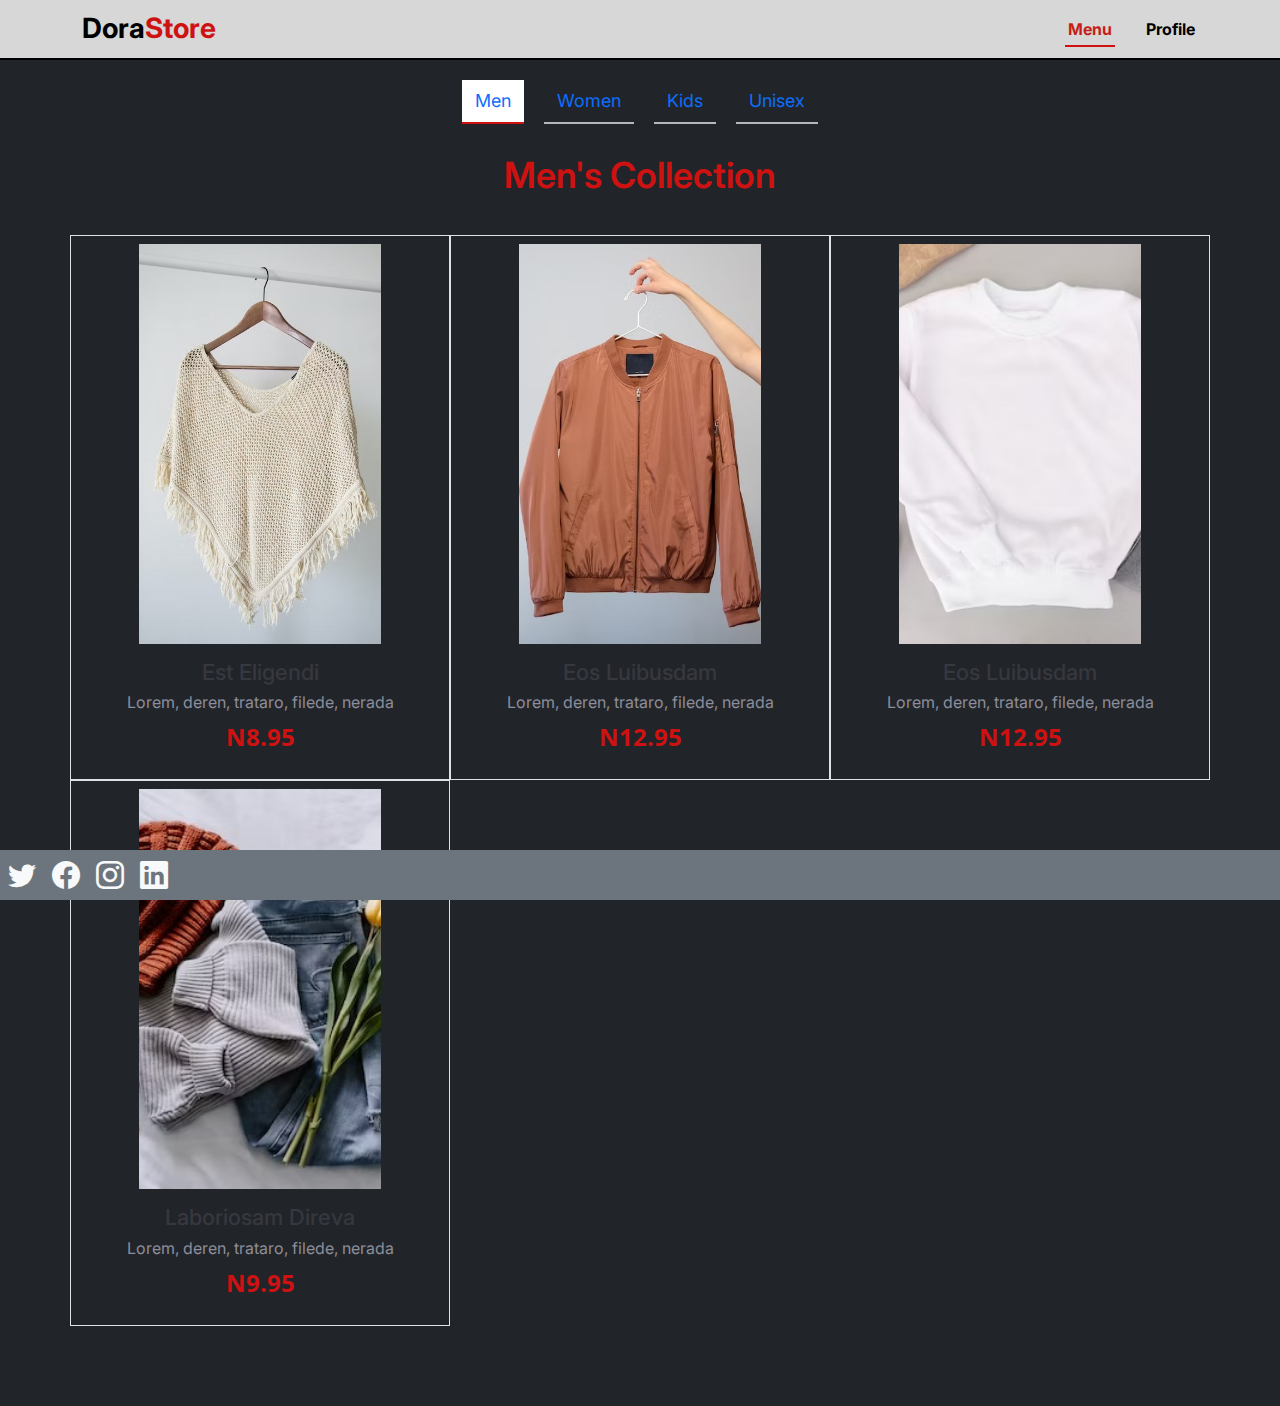
<file: index.html>
<!DOCTYPE html>
<html lang="en">

<head>
  <meta charset="utf-8">
  <meta content="width=device-width, initial-scale=1.0" name="viewport">

  <title>Recipe App - Index</title>
  <meta content="" name="description">
  <meta content="" name="keywords">

  <!-- Favicons -->
  <link href="assets/img/favicon.png" rel="icon">
  <link href="assets/img/apple-touch-icon.png" rel="apple-touch-icon">

  <!-- Google Fonts -->
  <link rel="preconnect" href="https://fonts.googleapis.com">
  <link rel="preconnect" href="https://fonts.gstatic.com" crossorigin>
  <link
    href="https://fonts.googleapis.com/css2?family=Open+Sans:ital,wght@0,300;0,400;0,500;0,600;0,700;1,300;1,400;1,600;1,700&family=Amatic+SC:ital,wght@0,300;0,400;0,500;0,600;0,700;1,300;1,400;1,500;1,600;1,700&family=Inter:ital,wght@0,300;0,400;0,500;0,600;0,700;1,300;1,400;1,500;1,600;1,700&display=swap"
    rel="stylesheet">

  <!-- Vendor CSS Files -->
  <link href="assets/vendor/bootstrap/css/bootstrap.min.css" rel="stylesheet">
  <link href="assets/vendor/bootstrap-icons/bootstrap-icons.css" rel="stylesheet">
  <link href="assets/vendor/aos/aos.css" rel="stylesheet">
  <link href="assets/vendor/glightbox/css/glightbox.min.css" rel="stylesheet">
  <link href="assets/vendor/swiper/swiper-bundle.min.css" rel="stylesheet">

  <!-- Template Main CSS File -->
  <link href="assets/css/main.css" rel="stylesheet">
</head>

<body>

  <!-- ======= Header ======= -->
  <header id="header" class="header fixed-top d-flex align-items-center">
    <div class="container d-flex align-items-center justify-content-between">

      <a href="index.html" class="logo d-flex align-items-center me-auto me-lg-0">
        <h1>Dora<span>Store</span></h1>
      </a>

      <nav id="navbar" class="navbar">
        <ul>
          <li><a href="#menu">Menu</a></li>
          <li><a href="/profile.html">Profile</a></li>
        </ul>
      </nav>
      <i class="mobile-nav-toggle mobile-nav-show bi bi-list"></i>
      <i class="mobile-nav-toggle mobile-nav-hide d-none bi bi-x"></i>
    </div>
  </header>

    <section id="menu" class="menu bg-dark">
      <div class="container" data-aos="fade-up">

        <ul class="nav nav-tabs d-flex justify-content-center" data-aos="fade-up" data-aos-delay="200">

          <li class="nav-item">
            <a class="nav-link text-primary active show" data-bs-toggle="tab" data-bs-target="#menu-starters"><h4 class="px-2">Men</h4></a>
          </li>

          <li class="nav-item">
            <a class="nav-link text-primary" data-bs-toggle="tab" data-bs-target="#menu-breakfast"><h4 class="px-2">Women</h4></a>

          <li class="nav-item">
            <a class="nav-link text-primary" data-bs-toggle="tab" data-bs-target="#menu-lunch"><h4 class="px-2">Kids</h4></a>
          </li>

          <li class="nav-item">
            <a class="nav-link text-primary" data-bs-toggle="tab" data-bs-target="#menu-dinner"><h4 class="px-2">Unisex</h4></a>
          </li>

        </ul>

      

        <div class="tab-content" data-aos="fade-up" data-aos-delay="300">

          <div class="tab-pane fade active show" id="menu-starters">
            <div class="tab-header text-center">
              <h3>Men's Collection</h3>
            </div>

            <div class="row">
              
              <div class="col-lg-4 col-md-6 col-sm-12 menu-item border p-2">
                <a href="assets/img/store/cloth 1.jpeg" class="glightbox"><img src="assets/img/store/cloth 1.jpeg"
                    class="menu-img img-fluid" alt=""></a>
                <h4>Est Eligendi</h4>
                <p class="ingredients">
                  Lorem, deren, trataro, filede, nerada
                </p>
                  <p class="price">N8.95</p>
              </div>

              <div class="col-lg-4 col-md-6 col-sm-12 menu-item border p-2">
                <a href="assets/img/store/cloth 2.jpeg" class="glightbox"><img src="assets/img/store/cloth 2.jpeg"
                    class="menu-img img-fluid" alt=""></a>
                <h4>Eos Luibusdam</h4>
                <p class="ingredients">
                  Lorem, deren, trataro, filede, nerada
                </p>
                <p class="price">
                  N12.95
                </p>
              </div>

              <div class="col-lg-4 col-md-6 col-sm-12 menu-item border p-2">
                <a href="assets/img/store/cloth 3.jpeg" class="glightbox"><img src="assets/img/store/cloth 3.jpeg"
                    class="menu-img img-fluid" alt=""></a>
                <h4>Eos Luibusdam</h4>
                <p class="ingredients">
                  Lorem, deren, trataro, filede, nerada
                </p>
                <p class="price">
                  N12.95
                </p>
              </div>

              <div class="col-lg-4 col-md-6 col-sm-12 menu-item border p-2">
                <a href="assets/img/store/cloth 4.jpeg" class="glightbox"><img src="assets/img/store/cloth 4.jpeg"
                    class="menu-img img-fluid" alt=""></a>
                <h4>Laboriosam Direva</h4>
                <p class="ingredients">
                  Lorem, deren, trataro, filede, nerada
                </p>
                <p class="price">
                  N9.95
                </p>
              </div>

            </div>
          </div>

          <div class="tab-pane fade" id="menu-breakfast">
            <div class="tab-header text-center">
              <h3>Ladies Store</h3>
            </div>

            <div class="row">
              <div class="col-lg-4 col-md-6 col-sm-12 menu-item border p-2">
                <a href="assets/img/menu/menu-item-6.png" class="glightbox"><img src="assets/img/menu/menu-item-6.png"
                    class="menu-img img-fluid" alt=""></a>
                <h4>Laboriosam Direva</h4>
                <p class="ingredients">
                  Lorem, deren, trataro, filede, nerada
                </p>
                <p class="price">
                  N9.95
                </p>
              </div>

            </div>
          </div>

          <div class="tab-pane fade" id="menu-lunch">
            <div class="tab-header text-center">
              <h3>Children Pick</h3>
            </div>

            <div class="row">

              <div class="col-lg-4 col-md-6 col-sm-12 menu-item border p-2">
                <a href="assets/img/menu/menu-item-4.png" class="glightbox"><img src="assets/img/menu/menu-item-4.png"
                    class="menu-img img-fluid" alt=""></a>
                <h4>Eos Luibusdam</h4>
                <p class="ingredients">
                  Lorem, deren, trataro, filede, nerada
                </p>
                <p class="price">
                  N12.95
                </p>
              </div>

              <div class="col-lg-4 col-md-6 col-sm-12 menu-item border p-2">
                <a href="assets/img/menu/menu-item-5.png" class="glightbox"><img src="assets/img/menu/menu-item-5.png"
                    class="menu-img img-fluid" alt=""></a>
                <h4>Eos Luibusdam</h4>
                <p class="ingredients">
                  Lorem, deren, trataro, filede, nerada
                </p>
                <p class="price">
                  N12.95
                </p>
              </div>

              <div class="col-lg-4 col-md-6 col-sm-12 menu-item border p-2">
                <a href="assets/img/menu/menu-item-6.png" class="glightbox"><img src="assets/img/menu/menu-item-6.png"
                    class="menu-img img-fluid" alt=""></a>
                <h4>Laboriosam Direva</h4>
                <p class="ingredients">
                  Lorem, deren, trataro, filede, nerada
                </p>
                <p class="price">
                  N9.95
                </p>
              </div>

            </div>
          </div>

          <div class="tab-pane fade" id="menu-dinner">

            <div class="tab-header text-center">
              <p>Menu</p>
              <h3>Dinner</h3>
            </div>

            <div class="row">

              <div class="col-lg-4 col-md-6 col-sm-12 menu-item border p-2">
                <a href="assets/img/menu/menu-item-1.png" class="glightbox"><img src="assets/img/menu/menu-item-1.png"
                    class="menu-img img-fluid" alt=""></a>
                <h4>Magnam Tiste</h4>
                <p class="ingredients">
                  Lorem, deren, trataro, filede, nerada
                </p>
                <p class="price">
                  N5.95
                </p>
              </div>

              <div class="col-lg-4 col-md-6 col-sm-12 menu-item border p-2">
                <a href="assets/img/menu/menu-item-2.png" class="glightbox"><img src="assets/img/menu/menu-item-2.png"
                    class="menu-img img-fluid" alt=""></a>
                <h4>Aut Luia</h4>
                <p class="ingredients">
                  Lorem, deren, trataro, filede, nerada
                </p>
                <p class="price">
                  N14.95
                </p>
              </div>

              <div class="col-lg-4 col-md-6 col-sm-12 menu-item border p-2">
                <a href="assets/img/menu/menu-item-3.png" class="glightbox"><img src="assets/img/menu/menu-item-3.png"
                    class="menu-img img-fluid" alt=""></a>
                <h4>Est Eligendi</h4>
                <p class="ingredients">
                  Lorem, deren, trataro, filede, nerada
                </p>
                <p class="price">
                  N8.95
                </p>
              </div>

              <div class="col-lg-4 col-md-6 col-sm-12 menu-item border p-2">
                <a href="assets/img/menu/menu-item-4.png" class="glightbox"><img src="assets/img/menu/menu-item-4.png"
                    class="menu-img img-fluid" alt=""></a>
                <h4>Eos Luibusdam</h4>
                <p class="ingredients">
                  Lorem, deren, trataro, filede, nerada
                </p>
                <p class="price">
                  N12.95
                </p>
              </div>

            </div>
          </div>

        </div>

      </div>
    </section>

  </main>

  <footer id="footer">
    <div class="bg-secondary fixed-bottom w-100">
      <div class="footer-links">
        <div class="social-links d-flex justify-content-start">
          <a href="#" class="twitter text-light m-2 h3"><i class="bi bi-twitter"></i></a>
          <a href="#" class="facebook text-light m-2 h3"><i class="bi bi-facebook"></i></a>
          <a href="#" class="instagram text-light m-2 h3"><i class="bi bi-instagram"></i></a>
          <a href="#" class="linkedin text-light m-2 h3"><i class="bi bi-linkedin"></i></a>
        </div>
      </div>
    </div>
  </footer>
  
  <a href="#" class="scroll-top d-flex align-items-center justify-content-center"><i
      class="bi bi-arrow-up-short"></i></a>
  <div id="preloader"></div>

  <!-- Vendor JS Files -->
  <script src="assets/vendor/bootstrap/js/bootstrap.bundle.min.js"></script>
  <script src="assets/vendor/aos/aos.js"></script>
  <script src="assets/vendor/glightbox/js/glightbox.min.js"></script>
  <script src="assets/vendor/purecounter/purecounter_vanilla.js"></script>
  <script src="assets/vendor/swiper/swiper-bundle.min.js"></script>
  <script src="assets/vendor/php-email-form/validate.js"></script>

  <!-- Template Main JS File -->
  <script src="assets/js/main.js"></script>

</body>

</html>
</file>
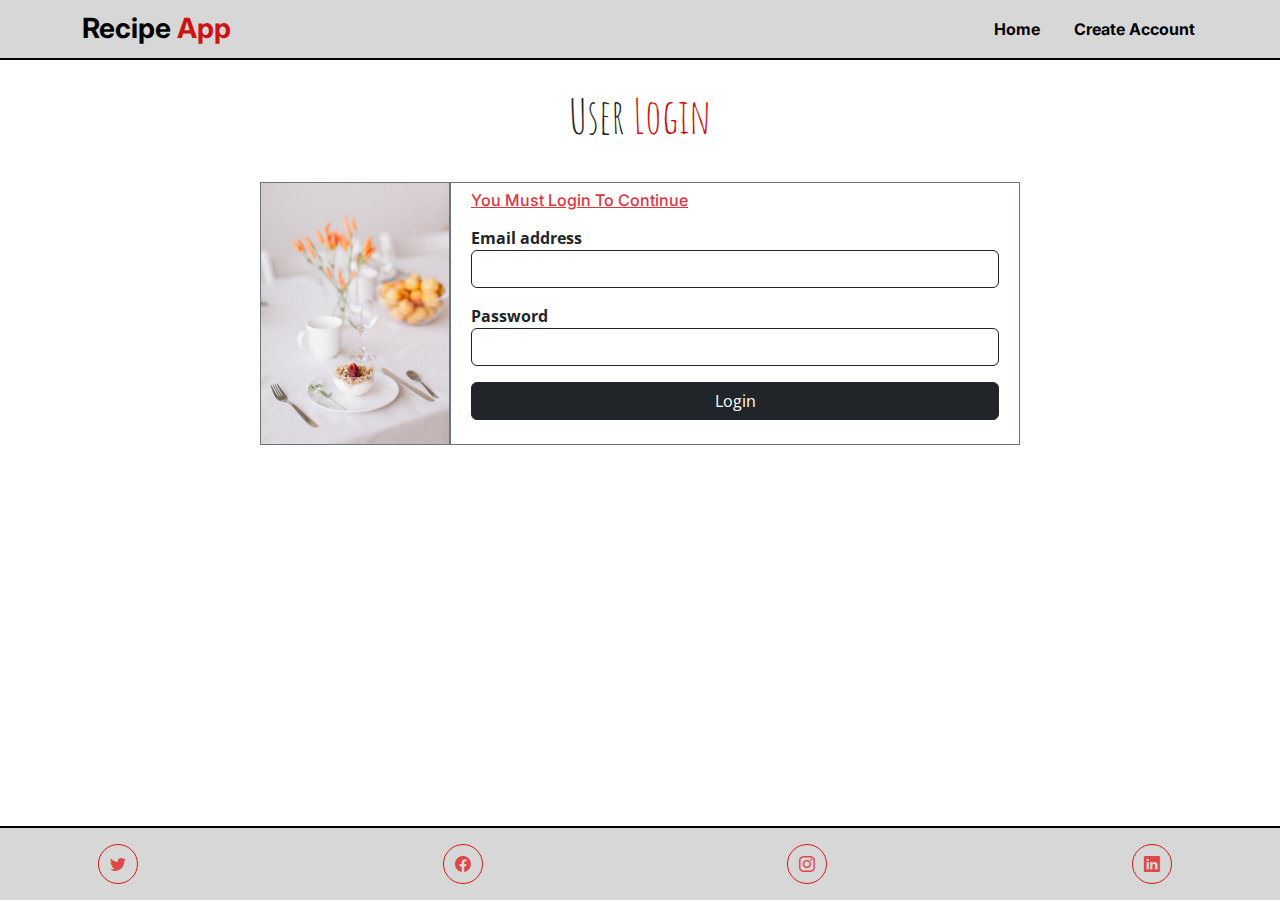
<file: collection.html>
<!DOCTYPE html>
<html lang="en">

<head>
  <meta charset="utf-8">
  <meta content="width=device-width, initial-scale=1.0" name="viewport">

  <title>Recipe App - collections</title>
  <meta content="" name="description">
  <meta content="" name="keywords">

  <!-- Favicons -->
  <link href="assets/img/favicon.png" rel="icon">
  <link href="assets/img/apple-touch-icon.png" rel="apple-touch-icon">

  <!-- Google Fonts -->
  <link rel="preconnect" href="https://fonts.googleapis.com">
  <link rel="preconnect" href="https://fonts.gstatic.com" crossorigin>
  <link
    href="https://fonts.googleapis.com/css2?family=Open+Sans:ital,wght@0,300;0,400;0,500;0,600;0,700;1,300;1,400;1,600;1,700&family=Amatic+SC:ital,wght@0,300;0,400;0,500;0,600;0,700;1,300;1,400;1,500;1,600;1,700&family=Inter:ital,wght@0,300;0,400;0,500;0,600;0,700;1,300;1,400;1,500;1,600;1,700&display=swap"
    rel="stylesheet">

  <!-- Vendor CSS Files -->
  <link href="assets/vendor/bootstrap/css/bootstrap.min.css" rel="stylesheet">
  <link href="assets/vendor/bootstrap-icons/bootstrap-icons.css" rel="stylesheet">
  <link href="assets/vendor/aos/aos.css" rel="stylesheet">
  <link href="assets/vendor/glightbox/css/glightbox.min.css" rel="stylesheet">
  <link href="assets/vendor/swiper/swiper-bundle.min.css" rel="stylesheet">

  <!-- Template Main CSS File -->
  <link href="assets/css/main.css" rel="stylesheet">
  <script src="/js/auth.js"></script>
</head>

<body>

  <!-- ======= Header ======= -->
  <header id="header" class="header fixed-top d-flex align-items-center">
    <div class="container d-flex align-items-center justify-content-between">

      <a href="index.html" class="logo d-flex align-items-center me-auto me-lg-0">
        <!-- Uncomment the line below if you also wish to use an image logo -->
        <!-- <img src="assets/img/logo.png" alt=""> -->
        <h1>Recipe <span>App</span></h1>
      </a>

      <nav id="navbar" class="navbar">
        <ul>
          <li><a class="text-capitalize" href="/profile.html">profile</a></li>
          <li><a class="text-capitalize active" href="/collection.html">collection</a></li>
          <li><a class="text-capitalize" href="/recipe.html">recipe</a></li>
          <li><a class="text-capitalize" href="/search.html">search</a></li>
          <li><a class="text-capitalize" onclick="logout()">Logout</a></li>
        </ul>
      </nav><!-- .navbar -->

      <i class="mobile-nav-toggle mobile-nav-show bi bi-list"></i>
      <i class="mobile-nav-toggle mobile-nav-hide d-none bi bi-x"></i>

    </div>
  </header><!-- End Header -->

  <body>
    <main class="mt-5">
      <!-- ======= Why Us Section ======= -->
      <section id="" class="why-us">
        <div class="container" data-aos="fade-up">

          <div class="row">
            <div class="col-lg-12 align-items-center">
              <div class="row">

                <div class="col-xl-12" data-aos="fade-up" data-aos-delay="200">
                  <div class="icon-box shadow d-flex flex-column justify-content-center align-items-center">
                    <i class="bi bi-clipboard-data"></i>
                    <h4>My Collection List</h4>
                    <p>Collection is empty</p>
                  </div>
                </div><!-- End Icon Box -->
              </div>
            </div>

          </div>

        </div>
      </section><!-- End Why Us Section -->
    </main>

    <!-- ======= Footer ======= -->
    <footer id="footer" class="footer fixed-bottom">
      <div class="container">
        <div class="footer-links p-3">
          <div class="social-links d-flex justify-content-between">
            <a href="#" class="twitter"><i class="bi bi-twitter"></i></a>
            <a href="#" class="facebook"><i class="bi bi-facebook"></i></a>
            <a href="#" class="instagram"><i class="bi bi-instagram"></i></a>
            <a href="#" class="linkedin"><i class="bi bi-linkedin"></i></a>
          </div>
        </div>
      </div>

    </footer><!-- End Footer -->
    <!-- End Footer -->

    <a href="#" class="scroll-top d-flex align-items-center justify-content-center"><i
        class="bi bi-arrow-up-short"></i></a>

    <div id="preloader"></div>

    <!-- Vendor JS Files -->
    <script src="assets/vendor/bootstrap/js/bootstrap.bundle.min.js"></script>
    <script src="assets/vendor/aos/aos.js"></script>
    <script src="assets/vendor/glightbox/js/glightbox.min.js"></script>
    <script src="assets/vendor/purecounter/purecounter_vanilla.js"></script>
    <script src="assets/vendor/swiper/swiper-bundle.min.js"></script>
    <script src="assets/vendor/php-email-form/validate.js"></script>

    <!-- Template Main JS File -->
    <script src="assets/js/main.js"></script>
    <script src="/js/login.js"></script>

  </body>

</html>
</file>
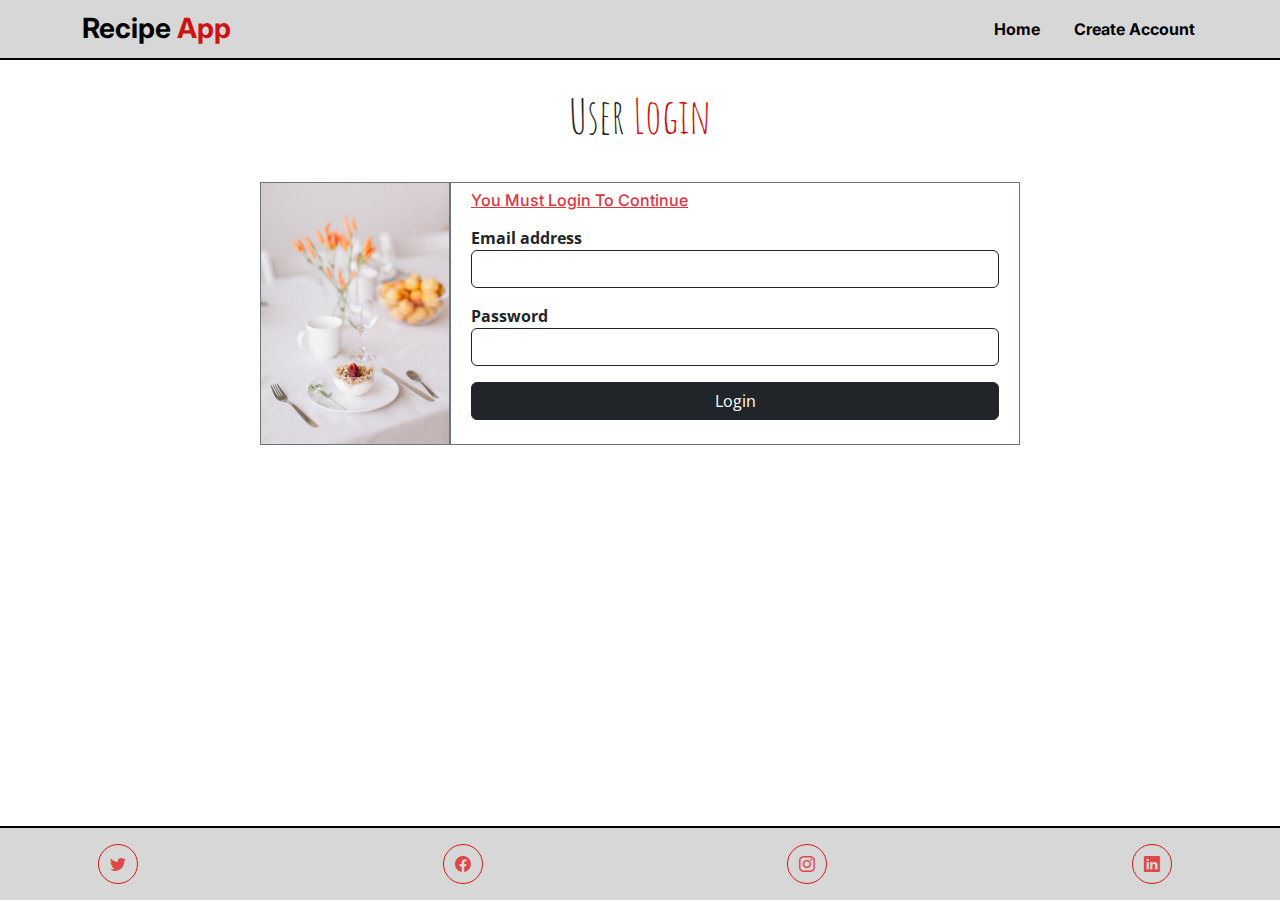
<file: login.html>
<!DOCTYPE html>
<html lang="en">

<head>
  <meta charset="utf-8">
  <meta content="width=device-width, initial-scale=1.0" name="viewport">

  <title>Recipe App - Login</title>
  <meta content="" name="description">
  <meta content="" name="keywords">

  <!-- Favicons -->
  <link href="assets/img/favicon.png" rel="icon">
  <link href="assets/img/apple-touch-icon.png" rel="apple-touch-icon">

  <!-- Google Fonts -->
  <link rel="preconnect" href="https://fonts.googleapis.com">
  <link rel="preconnect" href="https://fonts.gstatic.com" crossorigin>
  <link
    href="https://fonts.googleapis.com/css2?family=Open+Sans:ital,wght@0,300;0,400;0,500;0,600;0,700;1,300;1,400;1,600;1,700&family=Amatic+SC:ital,wght@0,300;0,400;0,500;0,600;0,700;1,300;1,400;1,500;1,600;1,700&family=Inter:ital,wght@0,300;0,400;0,500;0,600;0,700;1,300;1,400;1,500;1,600;1,700&display=swap"
    rel="stylesheet">

  <!-- Vendor CSS Files -->
  <link href="assets/vendor/bootstrap/css/bootstrap.min.css" rel="stylesheet">
  <link href="assets/vendor/bootstrap-icons/bootstrap-icons.css" rel="stylesheet">
  <link href="assets/vendor/aos/aos.css" rel="stylesheet">
  <link href="assets/vendor/glightbox/css/glightbox.min.css" rel="stylesheet">
  <link href="assets/vendor/swiper/swiper-bundle.min.css" rel="stylesheet">

  <!-- Template Main CSS File -->
  <link href="assets/css/main.css" rel="stylesheet">
</head>

<body>

  <!-- ======= Header ======= -->
  <header id="header" class="header fixed-top d-flex align-items-center">
    <div class="container d-flex align-items-center justify-content-between">

      <a href="index.html" class="logo d-flex align-items-center me-auto me-lg-0">
        <!-- Uncomment the line below if you also wish to use an image logo -->
        <!-- <img src="assets/img/logo.png" alt=""> -->
        <h1>Recipe <span>App</span></h1>
      </a>

      <nav id="navbar" class="navbar">
        <ul>
          <li><a href="/index.html">Home</a></li>
          <li><a href="/signup.html">Create Account</a></li>
        </ul>
      </nav><!-- .navbar -->


      <i class="mobile-nav-toggle mobile-nav-show bi bi-list"></i>
      <i class="mobile-nav-toggle mobile-nav-hide d-none bi bi-x"></i>

    </div>
  </header><!-- End Header -->


  <main id="main">

    <!-- ======= User Login Section ======= -->
    <section id="book-a-table" class="book-a-table">
      <div class="container" data-aos="fade-up">
        <div class="section-header">
          <p>User <span>Login</span></p>
        </div>

        <div class="row justify-content-center">
          <div class="col-lg-2 border border-secondary d-flex align-items-center"
            style="background-image: url(assets/img/reservation.jpg); background-size: cover; background-position: center;"
            data-aos="zoom-out" data-aos-delay="200"></div>

          <div class="col-lg-6 border border-secondary">
            <form class="form p-2" id="loginForm">
              <h6 class="text-capitalize text-decoration-underline text-danger">you must login to continue</h6>
              <div class="my-3">
                <label for="inputEmail" class="form-label mb-0 fw-bold">Email address</label>
                <input type="email" class="form-control shadow-none border border-dark" required autocomplete="off"
                  id="inputEmail">
              </div>
              <div class="my-3">
                <label for="inputPassword" class="form-label mb-0 fw-bold">Password</label>
                <input type="password" class="form-control shadow-none border border-dark" required autocomplete="off"
                  id="inputPassword">
              </div>
              <div class="my-3">
                <button type="submit" class="btn btn-dark col-12">Login</button>
              </div>
            </form>
          </div>
        </div>

      </div>
    </section><!-- End User Login Section -->

  </main><!-- End #main -->

  <!-- ======= Footer ======= -->
  <footer id="footer" class="footer fixed-bottom">
    <div class="container">
      <div class="footer-links p-3">
        <div class="social-links d-flex justify-content-between">
          <a href="#" class="twitter"><i class="bi bi-twitter"></i></a>
          <a href="#" class="facebook"><i class="bi bi-facebook"></i></a>
          <a href="#" class="instagram"><i class="bi bi-instagram"></i></a>
          <a href="#" class="linkedin"><i class="bi bi-linkedin"></i></a>
        </div>
      </div>
    </div>

  </footer><!-- End Footer -->
  <!-- End Footer -->

  <a href="#" class="scroll-top d-flex align-items-center justify-content-center"><i
      class="bi bi-arrow-up-short"></i></a>

  <div id="preloader"></div>

  <!-- Vendor JS Files -->
  <script src="assets/vendor/bootstrap/js/bootstrap.bundle.min.js"></script>
  <script src="assets/vendor/aos/aos.js"></script>
  <script src="assets/vendor/glightbox/js/glightbox.min.js"></script>
  <script src="assets/vendor/purecounter/purecounter_vanilla.js"></script>
  <script src="assets/vendor/swiper/swiper-bundle.min.js"></script>
  <script src="assets/vendor/php-email-form/validate.js"></script>

  <!-- Template Main JS File -->
  <script src="assets/js/main.js"></script>
  <script src="/js/login.js"></script>

</body>

</html>
</file>
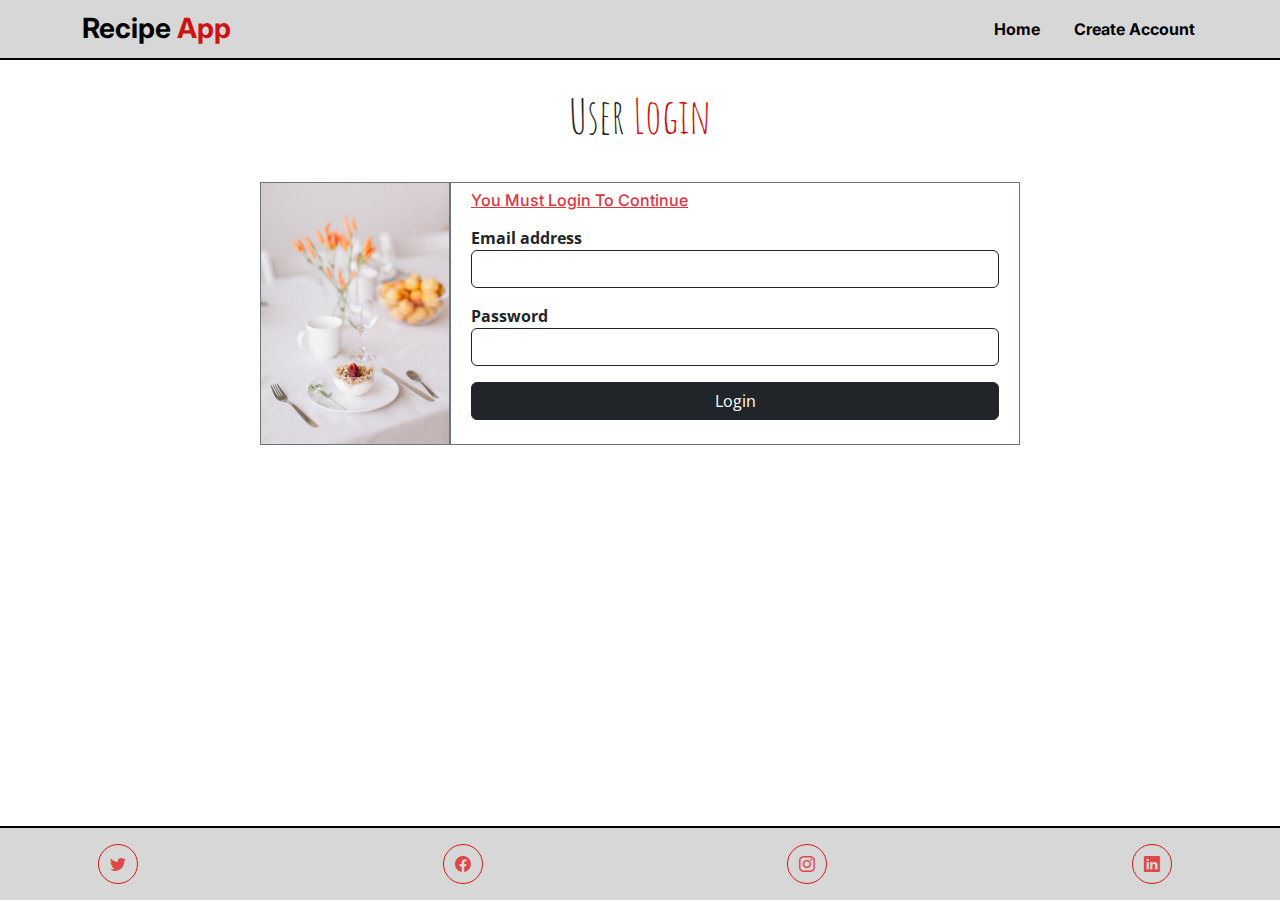
<file: profile.html>
<!DOCTYPE html>
<html lang="en">

<head>
  <meta charset="utf-8">
  <meta content="width=device-width, initial-scale=1.0" name="viewport">

  <title>Recipe App - profile</title>
  <meta content="" name="description">
  <meta content="" name="keywords">

  <!-- Favicons -->
  <link href="assets/img/favicon.png" rel="icon">
  <link href="assets/img/apple-touch-icon.png" rel="apple-touch-icon">

  <!-- Google Fonts -->
  <link rel="preconnect" href="https://fonts.googleapis.com">
  <link rel="preconnect" href="https://fonts.gstatic.com" crossorigin>
  <link
    href="https://fonts.googleapis.com/css2?family=Open+Sans:ital,wght@0,300;0,400;0,500;0,600;0,700;1,300;1,400;1,600;1,700&family=Amatic+SC:ital,wght@0,300;0,400;0,500;0,600;0,700;1,300;1,400;1,500;1,600;1,700&family=Inter:ital,wght@0,300;0,400;0,500;0,600;0,700;1,300;1,400;1,500;1,600;1,700&display=swap"
    rel="stylesheet">

  <!-- Vendor CSS Files -->
  <link href="assets/vendor/bootstrap/css/bootstrap.min.css" rel="stylesheet">
  <link href="assets/vendor/bootstrap-icons/bootstrap-icons.css" rel="stylesheet">
  <link href="assets/vendor/aos/aos.css" rel="stylesheet">
  <link href="assets/vendor/glightbox/css/glightbox.min.css" rel="stylesheet">
  <link href="assets/vendor/swiper/swiper-bundle.min.css" rel="stylesheet">

  <!-- Template Main CSS File -->
  <link href="assets/css/main.css" rel="stylesheet">
  <script src="/js/auth.js"></script>
</head>

<body>

  <!-- ======= Header ======= -->
  <header id="header" class="header fixed-top d-flex align-items-center">
    <div class="container d-flex align-items-center justify-content-between">

      <a href="index.html" class="logo d-flex align-items-center me-auto me-lg-0">
        <!-- Uncomment the line below if you also wish to use an image logo -->
        <!-- <img src="assets/img/logo.png" alt=""> -->
        <h1>Recipe <span>App</span></h1>
      </a>

      <nav id="navbar" class="navbar">
        <ul>
          <li><a class="text-capitalize active" href="/profile.html">profile</a></li>
          <li><a class="text-capitalize" href="/collection.html">collection</a></li>
          <li><a class="text-capitalize" href="/recipe.html">recipe</a></li>
          <li><a class="text-capitalize" href="/search.html">search</a></li>
          <li><a class="text-capitalize" onclick="logout()">Logout</a></li>
        </ul>
      </nav><!-- .navbar -->

      <i class="mobile-nav-toggle mobile-nav-show bi bi-list"></i>
      <i class="mobile-nav-toggle mobile-nav-hide d-none bi bi-x"></i>

    </div>
  </header><!-- End Header -->

  <body>
    <main class="mt-5">
      <!-- ======= Why Us Section ======= -->
      <section id="" class="why-us">
        <div class="container" data-aos="fade-up">

          <div class="row gy-4">
            <div class="col-lg-12 d-flex align-items-center">
              <div class="row gy-4">

                <div class="col-xl-4" data-aos="fade-up" data-aos-delay="200">
                  <div class="icon-box shadow d-flex flex-column justify-content-center align-items-center">
                    <i class="bi bi-clipboard-data"></i>
                    <h4>My Collection List</h4>
                    <p>Consequuntur sunt aut quasi enim aliquam quae harum pariatur laboris nisi ut aliquip</p>
                  </div>
                </div><!-- End Icon Box -->

                <div class="col-xl-4" data-aos="fade-up" data-aos-delay="300">
                  <div class="icon-box shadow d-flex flex-column justify-content-center align-items-center">
                    <i class="bi bi-gem"></i>
                    <h4>View Available Recipes</h4>
                    <p>Excepteur sint occaecat cupidatat non proident, sunt in culpa qui officia deserunt</p>
                  </div>
                </div><!-- End Icon Box -->

                <div class="col-xl-4" data-aos="fade-up" data-aos-delay="400">
                  <div class="icon-box shadow d-flex flex-column justify-content-center align-items-center">
                    <i class="bi bi-inboxes"></i>
                    <h4>Account Settings</h4>
                    <p>Aut suscipit aut cum nemo deleniti aut omnis. Doloribus ut maiores omnis facere</p>
                  </div>
                </div><!-- End Icon Box -->

              </div>
            </div>

          </div>

        </div>
      </section><!-- End Why Us Section -->
    </main>

    <!-- ======= Footer ======= -->
    <footer id="footer" class="footer fixed-bottom">
      <div class="container">
        <div class="footer-links p-3">
          <div class="social-links d-flex justify-content-between">
            <a href="#" class="twitter"><i class="bi bi-twitter"></i></a>
            <a href="#" class="facebook"><i class="bi bi-facebook"></i></a>
            <a href="#" class="instagram"><i class="bi bi-instagram"></i></a>
            <a href="#" class="linkedin"><i class="bi bi-linkedin"></i></a>
          </div>
        </div>
      </div>

    </footer><!-- End Footer -->
    <!-- End Footer -->

    <a href="#" class="scroll-top d-flex align-items-center justify-content-center"><i
        class="bi bi-arrow-up-short"></i></a>

    <div id="preloader"></div>

    <!-- Vendor JS Files -->
    <script src="assets/vendor/bootstrap/js/bootstrap.bundle.min.js"></script>
    <script src="assets/vendor/aos/aos.js"></script>
    <script src="assets/vendor/glightbox/js/glightbox.min.js"></script>
    <script src="assets/vendor/purecounter/purecounter_vanilla.js"></script>
    <script src="assets/vendor/swiper/swiper-bundle.min.js"></script>
    <script src="assets/vendor/php-email-form/validate.js"></script>

    <!-- Template Main JS File -->
    <script src="assets/js/main.js"></script>
    <script src="/js/login.js"></script>

  </body>

</html>
</file>
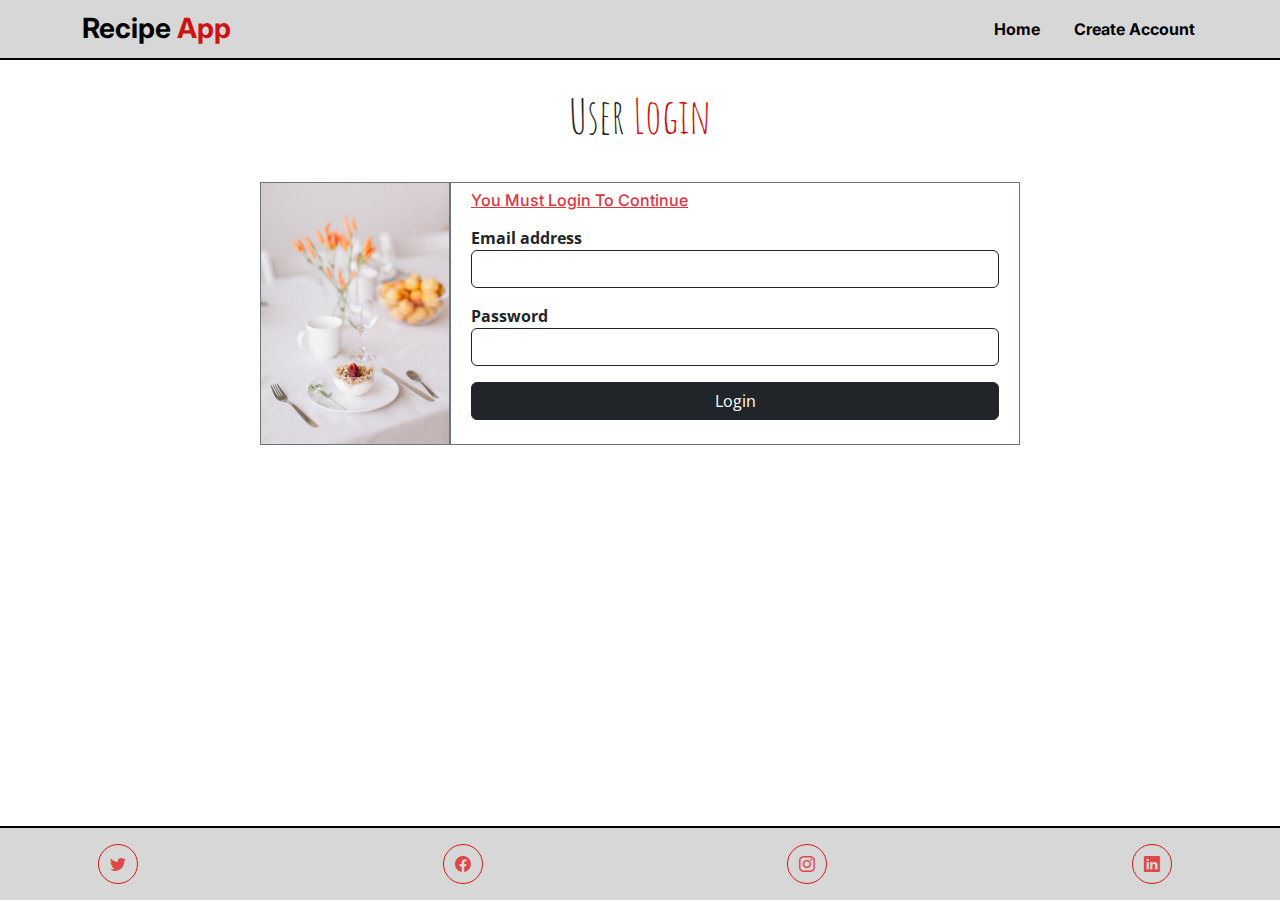
<file: recipe.html>
<!DOCTYPE html>
<html lang="en">

<head>
  <meta charset="utf-8">
  <meta content="width=device-width, initial-scale=1.0" name="viewport">

  <title>Recipe App - collections</title>
  <meta content="" name="description">
  <meta content="" name="keywords">

  <!-- Favicons -->
  <link href="assets/img/favicon.png" rel="icon">
  <link href="assets/img/apple-touch-icon.png" rel="apple-touch-icon">

  <!-- fontawesone icons -->

  <link rel="stylesheet" href="https://cdnjs.cloudflare.com/ajax/libs/font-awesome/5.15.1/css/all.min.css"
    integrity="sha512-+4zCK9k+qNFUR5X+cKL9EIR+ZOhtIloNl9GIKS57V1MyNsYpYcUrUeQc9vNfzsWfV28IaLL3i96P9sdNyeRssA=="
    crossorigin="anonymous" />

  <!-- Google Fonts -->
  <link rel="preconnect" href="https://fonts.googleapis.com">
  <link rel="preconnect" href="https://fonts.gstatic.com" crossorigin>
  <link
    href="https://fonts.googleapis.com/css2?family=Open+Sans:ital,wght@0,300;0,400;0,500;0,600;0,700;1,300;1,400;1,600;1,700&family=Amatic+SC:ital,wght@0,300;0,400;0,500;0,600;0,700;1,300;1,400;1,500;1,600;1,700&family=Inter:ital,wght@0,300;0,400;0,500;0,600;0,700;1,300;1,400;1,500;1,600;1,700&display=swap"
    rel="stylesheet">

  <!-- Vendor CSS Files -->
  <link href="assets/vendor/bootstrap/css/bootstrap.min.css" rel="stylesheet">
  <link href="assets/vendor/bootstrap-icons/bootstrap-icons.css" rel="stylesheet">
  <link href="assets/vendor/aos/aos.css" rel="stylesheet">
  <link href="assets/vendor/glightbox/css/glightbox.min.css" rel="stylesheet">
  <link href="assets/vendor/swiper/swiper-bundle.min.css" rel="stylesheet">

  <!-- Template Main CSS File -->
  <link href="assets/css/main.css" rel="stylesheet">
  <script src="/js/auth.js"></script>
</head>

<body>

  <!-- ======= Header ======= -->
  <header id="header" class="header fixed-top d-flex align-items-center">
    <div class="container d-flex align-items-center justify-content-between">

      <a href="index.html" class="logo d-flex align-items-center me-auto me-lg-0">
        <!-- Uncomment the line below if you also wish to use an image logo -->
        <!-- <img src="assets/img/logo.png" alt=""> -->
        <h1>Recipe <span>App</span></h1>
      </a>

      <nav id="navbar" class="navbar">
        <ul>
          <li><a class="text-capitalize" href="/profile.html">profile</a></li>
          <li><a class="text-capitalize" href="/collection.html">collection</a></li>
          <li><a class="text-capitalize active" href="/recipe.html">recipe</a></li>
          <li><a class="text-capitalize" href="/search.html">search</a></li>
          <li><a class="text-capitalize" onclick="logout()">Logout</a></li>
        </ul>
      </nav><!-- .navbar -->

      <i class="mobile-nav-toggle mobile-nav-show bi bi-list"></i>
      <i class="mobile-nav-toggle mobile-nav-hide d-none bi bi-x"></i>

    </div>
  </header><!-- End Header -->

  <body>
    <main class="">
      <!-- ======= Why Us Section ======= -->
      <section id="" class="">
        <div class="container" data-aos="fade-up">

          <div class="row">
            <div class="col-lg-12">
              <div class="row">
                <h5>Available Recipes Filter</h5>

                <div class="card shadow col-xl-12" data-aos="fade-up" data-aos-delay="200">
                  <div class="p-3 icon-box d-flex justify-content-between">

                    <div class="d-lg-grid">
                      <form>
                        <input class="form-control shadow-none rounded-0 border border-dark"
                          placeholder="Search by Meal Name" type="text" id="mealName" required />
                        <button class="btn btn-success rounded-0 col-lg-12" type="submit">
                          <i class="fa fa-search"></i> Search
                        </button>
                      </form>
                    </div>

                    <div class="d-lg-grid">
                      <form>
                        <input class="form-control shadow-none rounded-0 border border-dark"
                          placeholder="List by First Letter" type="text" id="firstLetter" />
                        <button class="btn btn-success rounded-0 col-lg-12" onclick="listByFirstLetter()"><i
                            class="fa fa-search"></i> List</button>
                      </form>
                    </div>

                    <div class="d-lg-grid">
                      <form>
                        <input class="form-control shadow-none rounded-0 border border-dark"
                          placeholder="Lookup by Meal ID" type="text" id="mealId" />
                        <button class="btn btn-success rounded-0 col-lg-12" onclick="lookupById()"><i
                            class="fa fa-search"></i>
                          Lookup</button>
                      </form>
                    </div>

                    <div class="d-lg-grid">
                      <select class="form-control shadow-none rounded-0 border border-dark" id="categoryName">
                        <option selected value="categories">All Meal Categories</option>
                      </select>
                      <button class="btn btn-success rounded-0 col-lg-12" onclick="listAllMealCategory()"><i
                          class="fa fa-search"></i> Find</button>
                    </div>

                    <!-- Add more filters as needed -->
                  </div>
                </div><!-- End Icon Box -->

                <div id="output" class="row"></div>
              </div>
            </div>

          </div>

        </div>
      </section><!-- End Why Us Section -->
    </main>

    <!-- ======= Footer ======= -->
    <footer id="footer" class="footer fixed-bottom">
      <div class="container">
        <div class="footer-links p-3">
          <div class="social-links d-flex justify-content-between">
            <a href="#" class="twitter"><i class="bi bi-twitter"></i></a>
            <a href="#" class="facebook"><i class="bi bi-facebook"></i></a>
            <a href="#" class="instagram"><i class="bi bi-instagram"></i></a>
            <a href="#" class="linkedin"><i class="bi bi-linkedin"></i></a>
          </div>
        </div>
      </div>

    </footer><!-- End Footer -->
    <!-- End Footer -->

    <a href="#" class="scroll-top d-flex align-items-center justify-content-center"><i
        class="bi bi-arrow-up-short"></i></a>

    <div id="preloader"></div>

    <!-- Vendor JS Files -->
    <script src="assets/vendor/bootstrap/js/bootstrap.bundle.min.js"></script>
    <script src="assets/vendor/aos/aos.js"></script>
    <script src="assets/vendor/glightbox/js/glightbox.min.js"></script>
    <script src="assets/vendor/purecounter/purecounter_vanilla.js"></script>
    <script src="assets/vendor/swiper/swiper-bundle.min.js"></script>
    <script src="assets/vendor/php-email-form/validate.js"></script>

    <!-- Template Main JS File -->
    <script src="assets/js/main.js"></script>
    <script src="/js/login.js"></script>
    <script src="/js/recipe.js"></script>

  </body>

</html>
</file>
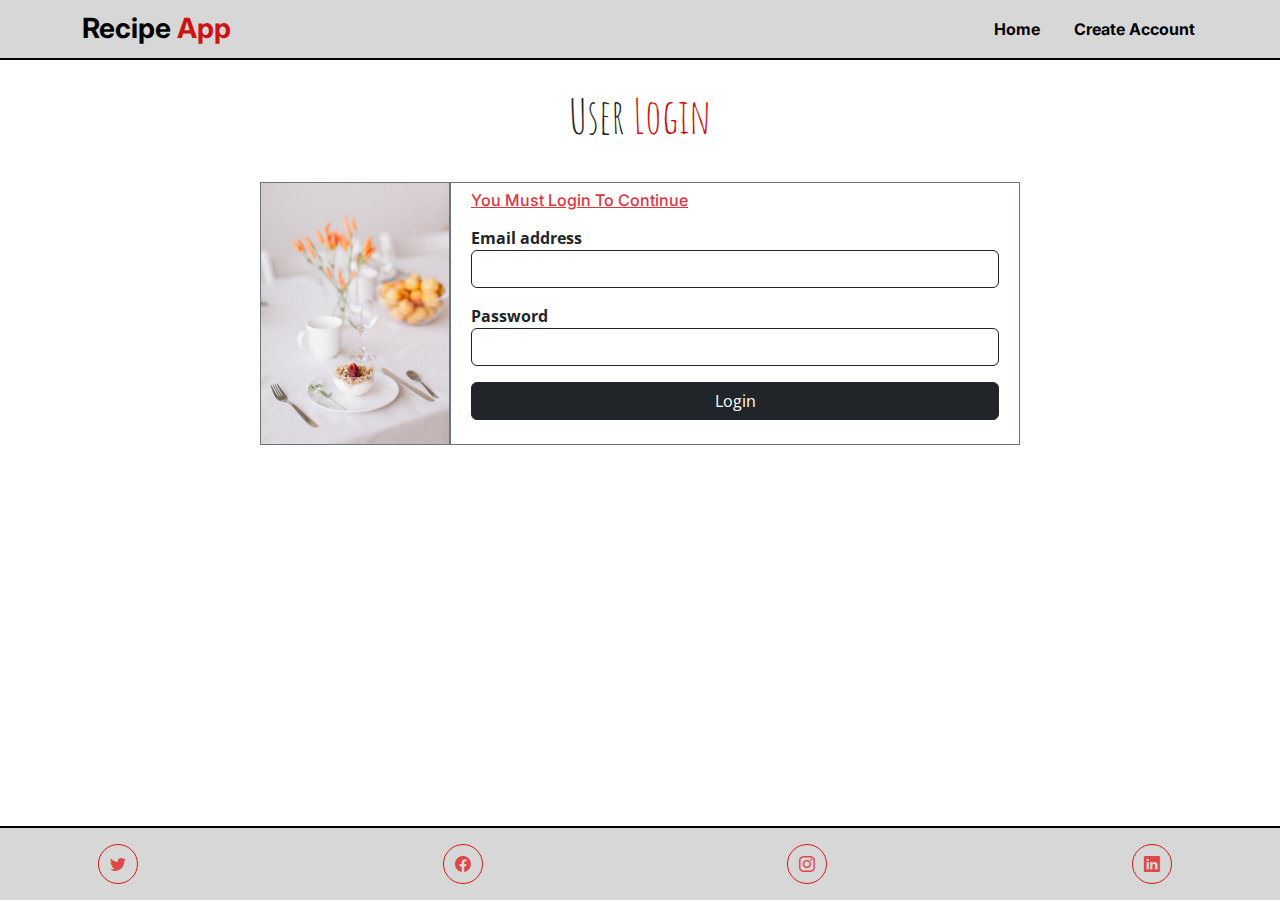
<file: search.html>
<!DOCTYPE html>
<html lang="en">

<head>
  <meta charset="utf-8">
  <meta content="width=device-width, initial-scale=1.0" name="viewport">

  <title>Recipe App - serach</title>
  <meta content="" name="description">
  <meta content="" name="keywords">

  <!-- Favicons -->
  <link href="assets/img/favicon.png" rel="icon">
  <link href="assets/img/apple-touch-icon.png" rel="apple-touch-icon">

  <!-- more styles -->

  <link rel="stylesheet" href="https://cdnjs.cloudflare.com/ajax/libs/font-awesome/5.15.1/css/all.min.css"
    integrity="sha512-+4zCK9k+qNFUR5X+cKL9EIR+ZOhtIloNl9GIKS57V1MyNsYpYcUrUeQc9vNfzsWfV28IaLL3i96P9sdNyeRssA=="
    crossorigin="anonymous" />
  <link rel="stylesheet" href="./styles/style.css" />

  <!-- Google Fonts -->
  <link rel="preconnect" href="https://fonts.googleapis.com">
  <link rel="preconnect" href="https://fonts.gstatic.com" crossorigin>
  <link
    href="https://fonts.googleapis.com/css2?family=Open+Sans:ital,wght@0,300;0,400;0,500;0,600;0,700;1,300;1,400;1,600;1,700&family=Amatic+SC:ital,wght@0,300;0,400;0,500;0,600;0,700;1,300;1,400;1,500;1,600;1,700&family=Inter:ital,wght@0,300;0,400;0,500;0,600;0,700;1,300;1,400;1,500;1,600;1,700&display=swap"
    rel="stylesheet">

  <!-- Vendor CSS Files -->
  <link href="assets/vendor/bootstrap/css/bootstrap.min.css" rel="stylesheet">
  <link href="assets/vendor/bootstrap-icons/bootstrap-icons.css" rel="stylesheet">
  <link href="assets/vendor/aos/aos.css" rel="stylesheet">
  <link href="assets/vendor/glightbox/css/glightbox.min.css" rel="stylesheet">
  <link href="assets/vendor/swiper/swiper-bundle.min.css" rel="stylesheet">

  <!-- Template Main CSS File -->
  <link href="assets/css/main.css" rel="stylesheet">
  <script src="/js/auth.js"></script>
</head>

<body>

  <!-- ======= Header ======= -->
  <header id="header" class="header fixed-top d-flex align-items-center">
    <div class="container d-flex align-items-center justify-content-between">

      <a href="index.html" class="logo d-flex align-items-center me-auto me-lg-0">
        <!-- Uncomment the line below if you also wish to use an image logo -->
        <!-- <img src="assets/img/logo.png" alt=""> -->
        <h1>Recipe <span>App</span></h1>
      </a>

      <nav id="navbar" class="navbar">
        <ul>
          <li><a class="text-capitalize" href="/profile.html">profile</a></li>
          <li><a class="text-capitalize" href="/collection.html">collection</a></li>
          <li><a class="text-capitalize" href="/recipe.html">recipe</a></li>
          <li><a class="text-capitalize active" href="/search.html">search</a></li>
          <li><a class="text-capitalize" onclick="logout()">Logout</a></li>
        </ul>
      </nav><!-- .navbar -->

      <i class="mobile-nav-toggle mobile-nav-show bi bi-list"></i>
      <i class="mobile-nav-toggle mobile-nav-hide d-none bi bi-x"></i>

    </div>
  </header><!-- End Header -->


  <main class="mt-5">
    <div class="container pt-3">
      <div class="meal-wrapper">
        <div class="meal-search">
          <div class="d-flex justify-content-center">
            <input type="text" class="form-control border-2 border-danger rounded-0 shadow-none"
              placeholder="Enter an ingredient" id="search-input" />
            <button type="submit" class="btn btn-danger rounded-0" id="search-btn"><i class="fa fa-search"></i></button>
          </div>

          <div class="m-0">
            <div id="meal"></div>
          </div>

          <div class="meal-details my-5">
            <!-- recipe close btn -->
            <button type="button" class="btn recipe-close-btn btn-danger" id="recipe-close-btn">
              <i class="fas fa-times"></i>
            </button>

            <!-- meal content -->
            <div class="meal-details-content bg-info p-2"></div>
          </div>
        </div>
      </div>
  </main>

  <a href="#" class="scroll-top d-flex align-items-center justify-content-center"><i
      class="bi bi-arrow-up-short"></i></a>

  <div id="preloader"></div>
  <!-- Vendor JS Files -->
  <script src="assets/vendor/bootstrap/js/bootstrap.bundle.min.js"></script>
  <script src="assets/vendor/aos/aos.js"></script>
  <script src="assets/vendor/glightbox/js/glightbox.min.js"></script>
  <script src="assets/vendor/purecounter/purecounter_vanilla.js"></script>
  <script src="assets/vendor/swiper/swiper-bundle.min.js"></script>
  <script src="assets/vendor/php-email-form/validate.js"></script>

  <!-- Template Main JS File -->
  <script src="assets/js/main.js"></script>

  <script src="./js/script.js"></script>
  <script src="/js/login.js"></script>

</body>

</html>
</file>
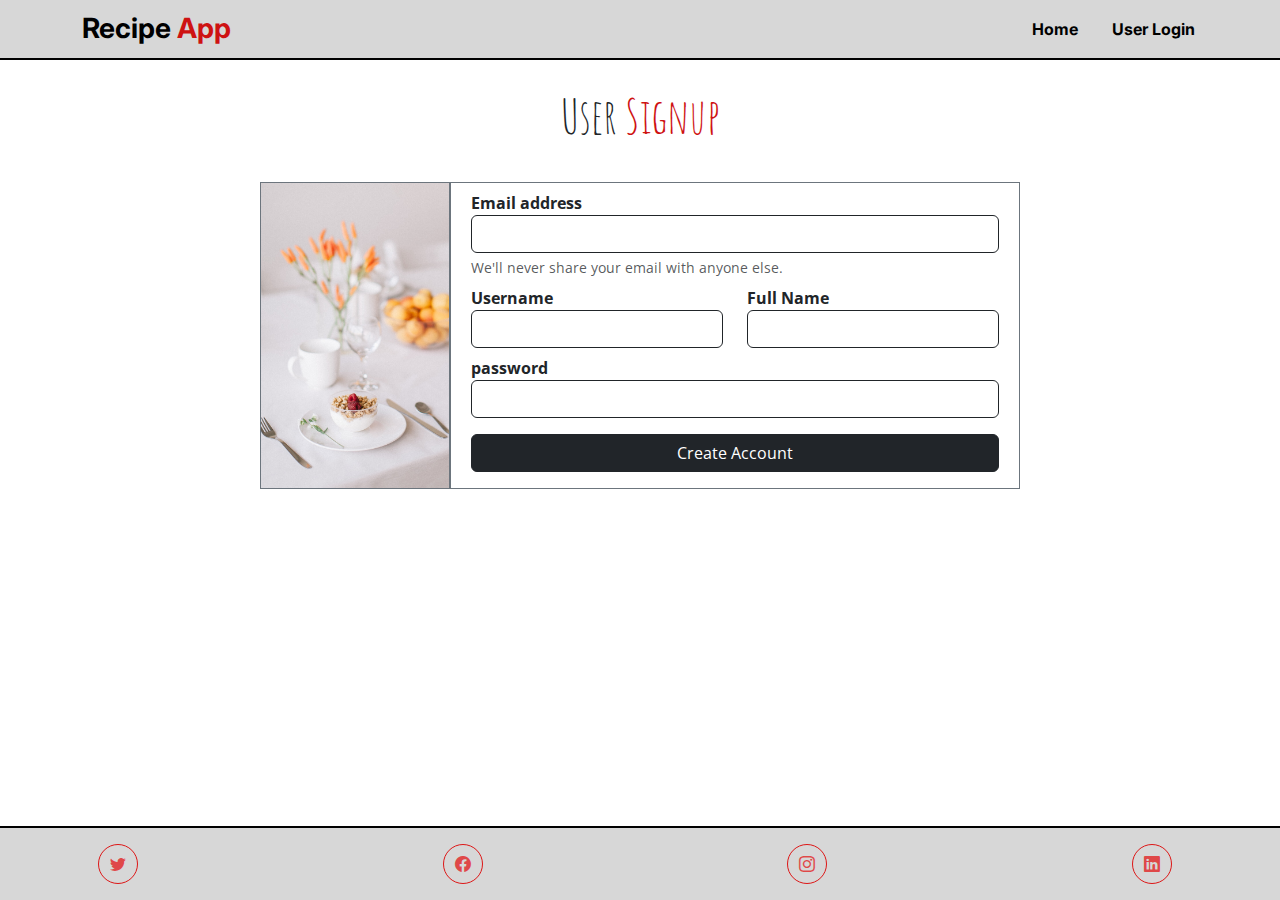
<file: signup.html>
<!DOCTYPE html>
<html lang="en">

<head>
  <meta charset="utf-8">
  <meta content="width=device-width, initial-scale=1.0" name="viewport">

  <title>Recipe App - Login</title>
  <meta content="" name="description">
  <meta content="" name="keywords">

  <!-- Favicons -->
  <link href="assets/img/favicon.png" rel="icon">
  <link href="assets/img/apple-touch-icon.png" rel="apple-touch-icon">

  <!-- Google Fonts -->
  <link rel="preconnect" href="https://fonts.googleapis.com">
  <link rel="preconnect" href="https://fonts.gstatic.com" crossorigin>
  <link
    href="https://fonts.googleapis.com/css2?family=Open+Sans:ital,wght@0,300;0,400;0,500;0,600;0,700;1,300;1,400;1,600;1,700&family=Amatic+SC:ital,wght@0,300;0,400;0,500;0,600;0,700;1,300;1,400;1,500;1,600;1,700&family=Inter:ital,wght@0,300;0,400;0,500;0,600;0,700;1,300;1,400;1,500;1,600;1,700&display=swap"
    rel="stylesheet">

  <!-- Vendor CSS Files -->
  <link href="assets/vendor/bootstrap/css/bootstrap.min.css" rel="stylesheet">
  <link href="assets/vendor/bootstrap-icons/bootstrap-icons.css" rel="stylesheet">
  <link href="assets/vendor/aos/aos.css" rel="stylesheet">
  <link href="assets/vendor/glightbox/css/glightbox.min.css" rel="stylesheet">
  <link href="assets/vendor/swiper/swiper-bundle.min.css" rel="stylesheet">

  <!-- Template Main CSS File -->
  <link href="assets/css/main.css" rel="stylesheet">
</head>

<body>

  <!-- ======= Header ======= -->
  <header id="header" class="header fixed-top d-flex align-items-center">
    <div class="container d-flex align-items-center justify-content-between">

      <a href="index.html" class="logo d-flex align-items-center me-auto me-lg-0">
        <!-- Uncomment the line below if you also wish to use an image logo -->
        <!-- <img src="assets/img/logo.png" alt=""> -->
        <h1>Recipe <span>App</span></h1>
      </a>

      <nav id="navbar" class="navbar">
        <ul>
          <li><a href="/index.html">Home</a></li>
          <li><a href="/login.html">User Login</a></li>
        </ul>
      </nav><!-- .navbar -->


      <i class="mobile-nav-toggle mobile-nav-show bi bi-list"></i>
      <i class="mobile-nav-toggle mobile-nav-hide d-none bi bi-x"></i>

    </div>
  </header><!-- End Header -->


  <main id="main">

    <!-- ======= User Login Section ======= -->
    <section id="book-a-table" class="book-a-table">
      <div class="container" data-aos="fade-up">
        <div class="section-header">
          <p>User <span>Signup</span></p>
        </div>

        <div class="row justify-content-center">
          <div class="col-lg-2 border border-secondary d-flex align-items-center"
            style="background-image: url(assets/img/reservation.jpg); background-size: cover; background-position: center;"
            data-aos="zoom-out" data-aos-delay="200"></div>

          <div class="col-lg-6 border border-secondary">
            <form class="row form p-2">

              <div class="col-12 mb-2">
                <label for="inputEmail" class="form-label mb-0 fw-bold">Email address</label>
                <input type="email" class="form-control shadow-none border border-dark" required autocomplete="off"
                  id="inputEmail" aria-describedby="emailHelp">
                <div id="emailHelp" class="form-text">We'll never share your email with anyone else.</div>
              </div>

              <div class="col-lg-6 mb-2">
                <label for="inputUsername" class="form-label mb-0 fw-bold">Username</label>
                <input type="text" class="form-control shadow-none border border-dark" required autocomplete="off"
                  id="inputUsername">
              </div>

              <div class="col-lg-6 mb-2">
                <label for="inputFullName" class="form-label mb-0 fw-bold">Full Name</label>
                <input type="text" class="form-control shadow-none border border-dark" required autocomplete="off"
                  id="inputFullName">
              </div>

              <div class="col-lg-12 mb-2">
                <label for="inputPassword" class="form-label mb-0 fw-bold">password</label>
                <input type="password" class="form-control shadow-none border border-dark" required autocomplete="off"
                  id="inputPassword">
              </div>

              <div class="my-lg-2">
                <button type="submit" class="btn btn-dark col-12">Create Account</button>
              </div>
            </form>
          </div>

        </div>

      </div>
    </section><!-- End User Login Section -->


  </main><!-- End #main -->

  <!-- ======= Footer ======= -->
  <footer id="footer" class="footer fixed-bottom">
    <div class="container">
      <div class="footer-links p-3">
        <div class="social-links d-flex justify-content-between">
          <a href="#" class="twitter"><i class="bi bi-twitter"></i></a>
          <a href="#" class="facebook"><i class="bi bi-facebook"></i></a>
          <a href="#" class="instagram"><i class="bi bi-instagram"></i></a>
          <a href="#" class="linkedin"><i class="bi bi-linkedin"></i></a>
        </div>
      </div>
    </div>

  </footer><!-- End Footer -->
  <!-- End Footer -->

  <a href="#" class="scroll-top d-flex align-items-center justify-content-center"><i
      class="bi bi-arrow-up-short"></i></a>

  <div id="preloader"></div>

  <!-- Vendor JS Files -->
  <script src="assets/vendor/bootstrap/js/bootstrap.bundle.min.js"></script>
  <script src="assets/vendor/aos/aos.js"></script>
  <script src="assets/vendor/glightbox/js/glightbox.min.js"></script>
  <script src="assets/vendor/purecounter/purecounter_vanilla.js"></script>
  <script src="assets/vendor/swiper/swiper-bundle.min.js"></script>
  <script src="assets/vendor/php-email-form/validate.js"></script>

  <!-- Template Main JS File -->
  <script src="assets/js/main.js"></script>
  <script src="/js/signup.js"></script>

</body>

</html>
</file>
<file: assets/css/main.css>
:root {
  --font-default: "Open Sans", system-ui, -apple-system, "Segoe UI", Roboto, "Helvetica Neue", Arial, "Noto Sans", "Liberation Sans", sans-serif, "Apple Color Emoji", "Segoe UI Emoji", "Segoe UI Symbol", "Noto Color Emoji";
  --font-primary: "Amatic SC", sans-serif;
  --font-secondary: "Inter", sans-serif;
}

/* Colors */
:root {
  --color-default: #212529;
  --color-primary: #ce1212;
  --color-secondary: #37373f;
}

/* Smooth scroll behavior */
:root {
  scroll-behavior: smooth;
}

/*--------------------------------------------------------------
# General
--------------------------------------------------------------*/
body {
  font-family: var(--font-default);
  color: var(--color-default);
  display: flex;
  flex-direction: column;
  min-height: 100vh;
}

a {
  color: var(--color-primary);
  text-decoration: none;
}

a:hover {
  color: #ec2727;
  text-decoration: none;
}

h1,
h2,
h3,
h4,
h5,
h6 {
  font-family: var(--font-secondary);
}

/*--------------------------------------------------------------
# Sections & Section Header
--------------------------------------------------------------*/
section {
  overflow: hidden;
  padding: 80px 0;
}

.section-bg {
  background-color: #eee;
}

.section-header {
  text-align: center;
  padding-bottom: 30px;
}

.section-header h2 {
  font-size: 13px;
  letter-spacing: 1px;
  font-weight: 400;
  margin: 0;
  padding: 0;
  color: #7f7f90;
  text-transform: uppercase;
  font-family: var(--font-default);
}

.section-header p {
  margin: 0;
  font-size: 48px;
  font-weight: 400;
  font-family: var(--font-primary);
}

.section-header p span {
  color: var(--color-primary);
}

/*--------------------------------------------------------------
# Breadcrumbs
--------------------------------------------------------------*/
.breadcrumbs {
  padding: 15px 0;
  background: rgba(55, 55, 63, 0.05);
  margin-top: 90px;
}

@media (max-width: 575px) {
  .breadcrumbs {
    margin-top: 70px;
  }
}

.breadcrumbs h2 {
  font-size: 24px;
  font-weight: 400;
  margin: 0;
}

.breadcrumbs ol {
  display: flex;
  flex-wrap: wrap;
  list-style: none;
  padding: 0;
  margin: 0;
  font-size: 14px;
}

.breadcrumbs ol li+li {
  padding-left: 10px;
}

.breadcrumbs ol li+li::before {
  display: inline-block;
  padding-right: 10px;
  color: #676775;
  content: "/";
}

@media (max-width: 992px) {
  .breadcrumbs .d-flex {
    display: block !important;
  }

  .breadcrumbs h2 {
    margin-bottom: 10px;
  }

  .breadcrumbs ol {
    display: block;
  }

  .breadcrumbs ol li {
    display: inline-block;
  }
}

/*--------------------------------------------------------------
# Scroll top button
--------------------------------------------------------------*/
.scroll-top {
  position: fixed;
  visibility: hidden;
  opacity: 0;
  right: 15px;
  bottom: 15px;
  z-index: 99999;
  background: var(--color-primary);
  width: 44px;
  height: 44px;
  border-radius: 50px;
  transition: all 0.4s;
}

.scroll-top i {
  font-size: 24px;
  color: #fff;
  line-height: 0;
}

.scroll-top:hover {
  background: #ec2727;
  color: #fff;
}

.scroll-top.active {
  visibility: visible;
  opacity: 1;
}

/*--------------------------------------------------------------
# Preloader
--------------------------------------------------------------*/
#preloader {
  position: fixed;
  inset: 0;
  z-index: 9999;
  overflow: hidden;
  background: #fff;
  transition: all 0.6s ease-out;
  width: 100%;
  height: 100vh;
}

#preloader:before,
#preloader:after {
  content: "";
  position: absolute;
  border: 4px solid var(--color-primary);
  border-radius: 50%;
  animation: animate-preloader 2s cubic-bezier(0, 0.2, 0.8, 1) infinite;
}

#preloader:after {
  animation-delay: -0.5s;
}

@keyframes animate-preloader {
  0% {
    width: 10px;
    height: 10px;
    top: calc(50% - 5px);
    left: calc(50% - 5px);
    opacity: 1;
  }

  100% {
    width: 72px;
    height: 72px;
    top: calc(50% - 36px);
    left: calc(50% - 36px);
    opacity: 0;
  }
}

/*--------------------------------------------------------------
# Disable aos animation delay on mobile devices
--------------------------------------------------------------*/
@media screen and (max-width: 768px) {
  [data-aos-delay] {
    transition-delay: 0 !important;
  }
}

/*--------------------------------------------------------------
# Header
--------------------------------------------------------------*/
.header {
  background: #d7d7d7;
  transition: all 0.5s;
  z-index: 997;
  height: 60px;
  border-bottom: 2px solid rgb(0, 0, 0);
}

@media (max-width: 575px) {
  .header {
    height: 70px;
  }
}

.header.sticked {
  border-color: #fff;
  border-color: #eee;
}

.header .logo img {
  max-height: 40px;
  margin-right: 6px;
}

.header .logo h1 {
  font-size: 28px;
  font-weight: 700;
  color: #000;
  margin: 0;
  font-family: var(--font-secondary);
}

.header .logo h1 span {
  color: var(--color-primary);
}

.header .btn-book-a-table,
.header .btn-book-a-table:focus {
  font-size: 14px;
  color: #fff;
  background: var(--color-primary);
  padding: 8px 20px;
  margin-left: 30px;
  border-radius: 50px;
  transition: 0.3s;
}

.header .btn-book-a-table:hover,
.header .btn-book-a-table:focus:hover {
  color: #fff;
  background: rgba(206, 18, 18, 0.8);
}

section {
  scroll-margin-top: 90px;
}

/*--------------------------------------------------------------
# Desktop Navigation
--------------------------------------------------------------*/
@media (min-width: 1280px) {
  .navbar {
    padding: 0;
  }

  .navbar ul {
    margin: 0;
    padding: 0;
    display: flex;
    list-style: none;
    align-items: center;
  }

  .navbar li {
    position: relative;
  }

  .navbar>ul>li {
    white-space: nowrap;
    padding: 10px 0 10px 28px;
  }

  .navbar a,
  .navbar a:focus {
    display: flex;
    align-items: center;
    justify-content: space-between;
    padding: 0 3px;
    font-family: var(--font-secondary);
    font-size: 16px;
    font-weight: bold;
    color: #000000;
    white-space: nowrap;
    transition: 0.3s;
    position: relative;
  }

  .navbar a i,
  .navbar a:focus i {
    font-size: 12px;
    line-height: 0;
    margin-left: 5px;
  }

  .navbar>ul>li>a:before {
    content: "";
    position: absolute;
    width: 100%;
    height: 2px;
    bottom: -6px;
    left: 0;
    background-color: var(--color-primary);
    visibility: hidden;
    width: 0px;
    transition: all 0.3s ease-in-out 0s;
  }

  .navbar a:hover:before,
  .navbar li:hover>a:before,
  .navbar .active:before {
    visibility: visible;
    width: 100%;
  }

  .navbar a:hover,
  .navbar .active,
  .navbar .active:focus,
  .navbar li:hover>a {
    color: #c71d18;
  }

  .navbar .dropdown ul {
    display: block;
    position: absolute;
    left: 28px;
    top: calc(100% + 30px);
    margin: 0;
    padding: 10px 0;
    z-index: 99;
    opacity: 0;
    visibility: hidden;
    background: #fff;
    box-shadow: 0px 0px 30px rgba(127, 137, 161, 0.25);
    transition: 0.3s;
    border-radius: 4px;
  }

  .navbar .dropdown ul li {
    min-width: 200px;
  }

  .navbar .dropdown ul a {
    padding: 10px 20px;
    font-size: 15px;
    text-transform: none;
    font-weight: 600;
  }

  .navbar .dropdown ul a i {
    font-size: 12px;
  }

  .navbar .dropdown ul a:hover,
  .navbar .dropdown ul .active:hover,
  .navbar .dropdown ul li:hover>a {
    color: var(--color-primary);
  }

  .navbar .dropdown:hover>ul {
    opacity: 1;
    top: 100%;
    visibility: visible;
  }

  .navbar .dropdown .dropdown ul {
    top: 0;
    left: calc(100% - 30px);
    visibility: hidden;
  }

  .navbar .dropdown .dropdown:hover>ul {
    opacity: 1;
    top: 0;
    left: 100%;
    visibility: visible;
  }
}

@media (min-width: 1280px) and (max-width: 1366px) {
  .navbar .dropdown .dropdown ul {
    left: -90%;
  }

  .navbar .dropdown .dropdown:hover>ul {
    left: -100%;
  }
}

@media (min-width: 1280px) {

  .mobile-nav-show,
  .mobile-nav-hide {
    display: none;
  }
}

/*--------------------------------------------------------------
# Mobile Navigation
--------------------------------------------------------------*/
@media (max-width: 1279px) {
  .navbar {
    position: fixed;
    top: 0;
    right: -100%;
    width: 100%;
    max-width: 400px;
    border-left: 1px solid #666;
    bottom: 0;
    transition: 0.3s;
    z-index: 9997;
  }

  .navbar ul {
    position: absolute;
    inset: 0;
    padding: 50px 0 10px 0;
    margin: 0;
    background: rgba(255, 255, 255, 0.9);
    overflow-y: auto;
    transition: 0.3s;
    z-index: 9998;
  }

  .navbar a,
  .navbar a:focus {
    display: flex;
    align-items: center;
    justify-content: space-between;
    padding: 10px 20px;
    font-family: var(--font-secondary);
    border-bottom: 2px solid rgba(255, 255, 255, 0.8);
    font-size: 16px;
    font-weight: 600;
    color: #7f7f90;
    white-space: nowrap;
    transition: 0.3s;
  }

  .navbar a i,
  .navbar a:focus i {
    font-size: 12px;
    line-height: 0;
    margin-left: 5px;
  }

  .navbar a:hover,
  .navbar li:hover>a {
    color: #000;
  }

  .navbar .active,
  .navbar .active:focus {
    color: #000;
    border-color: var(--color-primary);
  }

  .navbar .dropdown ul,
  .navbar .dropdown .dropdown ul {
    position: static;
    display: none;
    padding: 10px 0;
    margin: 10px 20px;
    transition: all 0.5s ease-in-out;
    border: 1px solid #eee;
  }

  .navbar .dropdown>.dropdown-active,
  .navbar .dropdown .dropdown>.dropdown-active {
    display: block;
  }

  .mobile-nav-show {
    color: var(--color-secondary);
    font-size: 28px;
    cursor: pointer;
    line-height: 0;
    transition: 0.5s;
    z-index: 9999;
    margin: 0 10px 0 20px;
  }

  .mobile-nav-hide {
    color: var(--color-secondary);
    font-size: 32px;
    cursor: pointer;
    line-height: 0;
    transition: 0.5s;
    position: fixed;
    right: 20px;
    top: 20px;
    z-index: 9999;
  }

  .mobile-nav-active {
    overflow: hidden;
  }

  .mobile-nav-active .navbar {
    right: 0;
  }

  .mobile-nav-active .navbar:before {
    content: "";
    position: fixed;
    inset: 0;
    background: rgba(255, 255, 255, 0.8);
    z-index: 9996;
  }
}

main {
  flex: 1;
}

/*--------------------------------------------------------------
# About Section
--------------------------------------------------------------*/
.about .about-img {
  min-height: 500px;
}

.about h3 {
  font-weight: 700;
  font-size: 36px;
  margin-bottom: 30px;
  font-family: var(--font-secondary);
}

.about .call-us {
  left: 10%;
  right: 10%;
  bottom: 10%;
  background-color: #fff;
  box-shadow: 0px 2px 25px rgba(0, 0, 0, 0.08);
  padding: 20px;
  text-align: center;
}

.about .call-us h4 {
  font-size: 24px;
  font-weight: 700;
  margin-bottom: 5px;
  font-family: var(--font-default);
}

.about .call-us p {
  font-size: 28px;
  font-weight: 700;
  color: var(--color-primary);
}

.about .content ul {
  list-style: none;
  padding: 0;
}

.about .content ul li {
  padding: 0 0 8px 26px;
  position: relative;
}

.about .content ul i {
  position: absolute;
  font-size: 20px;
  left: 0;
  top: -3px;
  color: var(--color-primary);
}

.about .content p:last-child {
  margin-bottom: 0;
}

.about .play-btn {
  width: 94px;
  height: 94px;
  background: radial-gradient(var(--color-primary) 50%, rgba(206, 18, 18, 0.4) 52%);
  border-radius: 50%;
  display: block;
  position: absolute;
  left: calc(50% - 47px);
  top: calc(50% - 47px);
  overflow: hidden;
}

.about .play-btn:before {
  content: "";
  position: absolute;
  width: 120px;
  height: 120px;
  animation-delay: 0s;
  animation: pulsate-btn 2s;
  animation-direction: forwards;
  animation-iteration-count: infinite;
  animation-timing-function: steps;
  opacity: 1;
  border-radius: 50%;
  border: 5px solid rgba(206, 18, 18, 0.7);
  top: -15%;
  left: -15%;
  background: rgba(198, 16, 0, 0);
}

.about .play-btn:after {
  content: "";
  position: absolute;
  left: 50%;
  top: 50%;
  transform: translateX(-40%) translateY(-50%);
  width: 0;
  height: 0;
  border-top: 10px solid transparent;
  border-bottom: 10px solid transparent;
  border-left: 15px solid #fff;
  z-index: 100;
  transition: all 400ms cubic-bezier(0.55, 0.055, 0.675, 0.19);
}

.about .play-btn:hover:before {
  content: "";
  position: absolute;
  left: 50%;
  top: 50%;
  transform: translateX(-40%) translateY(-50%);
  width: 0;
  height: 0;
  border: none;
  border-top: 10px solid transparent;
  border-bottom: 10px solid transparent;
  border-left: 15px solid #fff;
  z-index: 200;
  animation: none;
  border-radius: 0;
}

.about .play-btn:hover:after {
  border-left: 15px solid var(--color-primary);
  transform: scale(20);
}

@keyframes pulsate-btn {
  0% {
    transform: scale(0.6, 0.6);
    opacity: 1;
  }

  100% {
    transform: scale(1, 1);
    opacity: 0;
  }
}

/*--------------------------------------------------------------
# Why Us Section
--------------------------------------------------------------*/
.why-us .why-box {
  padding: 30px;
  background: var(--color-primary);
  color: #fff;
}

.why-us .why-box h3 {
  font-weight: 700;
  font-size: 34px;
  margin-bottom: 30px;
}

.why-us .why-box p {
  margin-bottom: 30px;
}

.why-us .why-box .more-btn {
  display: inline-block;
  background: rgba(255, 255, 255, 0.3);
  padding: 6px 30px 8px 30px;
  color: #fff;
  border-radius: 50px;
  transition: all ease-in-out 0.4s;
}

.why-us .why-box .more-btn i {
  font-size: 14px;
}

.why-us .why-box .more-btn:hover {
  color: var(--color-primary);
  background: #fff;
}

.why-us .icon-box {
  text-align: center;
  background: #fff;
  padding: 40px 30px;
  width: 100%;
  height: 100%;
  border: 1px solid rgba(55, 55, 63, 0.1);
  transition: 0.3s;
}

.why-us .icon-box i {
  color: var(--color-primary);
  margin-bottom: 30px;
  font-size: 32px;
  margin-bottom: 30px;
  background: rgba(206, 18, 18, 0.1);
  border-radius: 50px;
  display: flex;
  align-items: center;
  justify-content: center;
  width: 64px;
  height: 64px;
}

.why-us .icon-box h4 {
  font-size: 20px;
  font-weight: 400;
  margin: 0 0 30px 0;
  font-family: var(--font-secondary);
}

.why-us .icon-box p {
  font-size: 15px;
  color: #6c757d;
}

@media (min-width: 1200px) {
  .why-us .icon-box:hover {
    transform: scale(1.1);
  }
}

/*--------------------------------------------------------------
# Stats Counter Section
--------------------------------------------------------------*/
.stats-counter {
  background: linear-gradient(rgba(0, 0, 0, 0.5), rgba(0, 0, 0, 0.5)), url("../img/stats-bg.jpg") center center;
  background-size: cover;
  padding: 100px 0;
}

@media (min-width: 1365px) {
  .stats-counter {
    background-attachment: fixed;
  }
}

.stats-counter .stats-item {
  padding: 30px;
  width: 100%;
}

.stats-counter .stats-item span {
  font-size: 48px;
  display: block;
  color: #fff;
  font-weight: 700;
}

.stats-counter .stats-item p {
  padding: 0;
  margin: 0;
  font-family: var(--font-secondary);
  font-size: 16px;
  font-weight: 700;
  color: rgba(255, 255, 255, 0.6);
}

/*--------------------------------------------------------------
# Menu Section
--------------------------------------------------------------*/
.menu .nav-tabs {
  border: 0;
}

.menu .nav-link {
  margin: 0 10px;
  padding: 10px 5px;
  transition: 0.3s;
  color: var(--color-secondary);
  border-radius: 0;
  cursor: pointer;
  height: 100%;
  border: 0;
  border-bottom: 2px solid #b6b6bf;
}

@media (max-width: 575px) {
  .menu .nav-link {
    margin: 0 10px;
    padding: 10px 0;
  }
}

.menu .nav-link i {
  padding-right: 15px;
  font-size: 48px;
}

.menu .nav-link h4 {
  font-size: 18px;
  font-weight: 400;
  margin: 0;
  font-family: var(--font-secondary);
}

@media (max-width: 575px) {
  .menu .nav-link h4 {
    font-size: 16px;
  }
}

.menu .nav-link:hover {
  color: var(--color-primary);
}

.menu .nav-link.active {
  color: var(--color-primary);
  border-color: var(--color-primary);
}

.menu .tab-content .tab-header {
  padding: 30px 0;
}

.menu .tab-content .tab-header p {
  font-size: 14px;
  text-transform: uppercase;
  color: #676775;
  margin-bottom: 0;
}

.menu .tab-content .tab-header h3 {
  font-size: 36px;
  font-weight: 600;
  color: var(--color-primary);
}

.menu .tab-content .menu-item {
  -moz-text-align-last: center;
  text-align-last: center;
}

.menu-img {
  height: 400px; 
  width: auto;  
  object-fit: cover;
  /* border-radius: 50%; */
}


.menu .tab-content .menu-item .menu-img {
  padding: 0 60px;
  margin-bottom: 15px;
}

.menu .tab-content .menu-item h4 {
  font-size: 22px;
  font-weight: 500;
  color: var(--color-secondary);
  font-family: var(--font-secondary);
  font-weight: 30px;
  margin-bottom: 5px;
}

.menu .tab-content .menu-item .ingredients {
  font-family: var(--font-secondary);
  color: #8d8d9b;
  margin-bottom: 5px;
}

.menu .tab-content .menu-item .price {
  font-size: 24px;
  font-weight: 700;
  color: var(--color-primary);
}

/*--------------------------------------------------------------
# Testimonials Section
--------------------------------------------------------------*/
.testimonials .section-header {
  margin-bottom: 40px;
}

.testimonials .testimonials-carousel,
.testimonials .testimonials-slider {
  overflow: hidden;
}

.testimonials .testimonial-item .testimonial-content {
  border-left: 3px solid var(--color-primary);
  padding-left: 30px;
}

.testimonials .testimonial-item .testimonial-img {
  border-radius: 50%;
  border: 4px solid #fff;
  margin: 0 auto;
}

.testimonials .testimonial-item h3 {
  font-size: 20px;
  font-weight: bold;
  margin: 10px 0 5px 0;
  color: var(--color-default);
  font-family: var(--font-secondary);
}

.testimonials .testimonial-item h4 {
  font-size: 14px;
  color: #6c757d;
  margin: 0 0 10px 0;
  font-family: var(--font-secondary);
}

.testimonials .testimonial-item .stars i {
  color: #ffc107;
  margin: 0 1px;
}

.testimonials .testimonial-item .quote-icon-left,
.testimonials .testimonial-item .quote-icon-right {
  color: #f05656;
  font-size: 26px;
  line-height: 0;
}

.testimonials .testimonial-item .quote-icon-left {
  display: inline-block;
  left: -5px;
  position: relative;
}

.testimonials .testimonial-item .quote-icon-right {
  display: inline-block;
  right: -5px;
  position: relative;
  top: 10px;
  transform: scale(-1, -1);
}

.testimonials .testimonial-item p {
  font-style: italic;
}

.testimonials .swiper-pagination {
  margin-top: 40px;
  position: relative;
}

.testimonials .swiper-pagination .swiper-pagination-bullet {
  width: 12px;
  height: 12px;
  background-color: #d1d1d7;
  opacity: 1;
}

.testimonials .swiper-pagination .swiper-pagination-bullet-active {
  background-color: var(--color-primary);
}

/*--------------------------------------------------------------
# Events Section
--------------------------------------------------------------*/
.events .container-fluid {
  padding: 0;
}

.events .event-item {
  background-size: cover;
  background-position: cente;
  min-height: 600px;
  padding: 30px;
}

@media (max-width: 575px) {
  .events .event-item {
    min-height: 500px;
  }
}

.events .event-item:before {
  content: "";
  background: rgba(0, 0, 0, 0.6);
  position: absolute;
  inset: 0;
}

.events .event-item h3 {
  font-size: 24px;
  font-weight: 700;
  margin-bottom: 5px;
  color: #fff;
  position: relative;
}

.events .event-item .price {
  color: #fff;
  border-bottom: 2px solid var(--color-primary);
  font-size: 32px;
  font-weight: 700;
  margin-bottom: 15px;
  position: relative;
}

.events .event-item .description {
  margin-bottom: 0;
  color: rgba(255, 255, 255, 0.9);
  position: relative;
}

@media (min-width: 1200px) {
  .events .swiper-slide-active+.swiper-slide {
    border-left: 1px solid rgba(255, 255, 255, 0.5);
    border-right: 1px solid rgba(255, 255, 255, 0.5);
    z-index: 1;
  }
}

.events .swiper-pagination {
  margin-top: 20px;
  position: relative;
}

.events .swiper-pagination .swiper-pagination-bullet {
  width: 10px;
  height: 10px;
  background-color: #d1d1d7;
  opacity: 1;
}

.events .swiper-pagination .swiper-pagination-bullet-active {
  background-color: var(--color-primary);
}

/*--------------------------------------------------------------
# Chefs Section
--------------------------------------------------------------*/
.chefs .chef-member {
  overflow: hidden;
  text-align: center;
  border-radius: 5px;
  background: #fff;
  box-shadow: 0px 0 30px rgba(55, 55, 63, 0.08);
  transition: 0.3s;
}

.chefs .chef-member .member-img {
  position: relative;
  overflow: hidden;
}

.chefs .chef-member .member-img:after {
  position: absolute;
  content: "";
  left: 0;
  bottom: 0;
  height: 100%;
  width: 100%;
  background: url(../img/team-shape.svg) no-repeat center bottom;
  background-size: contain;
  z-index: 1;
}

.chefs .chef-member .social {
  position: absolute;
  right: -100%;
  top: 30px;
  opacity: 0;
  border-radius: 4px;
  transition: 0.5s;
  background: rgba(255, 255, 255, 0.3);
  z-index: 2;
}

.chefs .chef-member .social a {
  transition: color 0.3s;
  color: rgba(55, 55, 63, 0.4);
  margin: 15px 12px;
  display: block;
  line-height: 0;
  text-align: center;
}

.chefs .chef-member .social a:hover {
  color: rgba(55, 55, 63, 0.9);
}

.chefs .chef-member .social i {
  font-size: 18px;
}

.chefs .chef-member .member-info {
  padding: 10px 15px 20px 15px;
}

.chefs .chef-member .member-info h4 {
  font-weight: 700;
  margin-bottom: 5px;
  font-size: 20px;
  color: var(--color-secondary);
}

.chefs .chef-member .member-info span {
  display: block;
  font-size: 14px;
  font-weight: 400;
  color: rgba(33, 37, 41, 0.4);
}

.chefs .chef-member .member-info p {
  font-style: italic;
  font-size: 14px;
  padding-top: 15px;
  line-height: 26px;
  color: rgba(33, 37, 41, 0.7);
}

.chefs .chef-member:hover {
  transform: scale(1.08);
  box-shadow: 0px 0 30px rgba(55, 55, 63, 0.15);
}

.chefs .chef-member:hover .social {
  right: 8px;
  opacity: 1;
}

/*--------------------------------------------------------------
# Book A Table Section
--------------------------------------------------------------*/
.book-a-table .reservation-img {
  min-height: 500px;
  background-size: cover;
  background-position: center;
}

.book-a-table .reservation-form-bg {
  background: rgba(55, 55, 63, 0.04);
}

.book-a-table .php-email-form {
  padding: 40px;
}

@media (max-width: 575px) {
  .book-a-table .php-email-form {
    padding: 20px;
  }
}

.book-a-table .php-email-form h3 {
  font-size: 14px;
  font-weight: 700;
  text-transform: uppercase;
  letter-spacing: 1px;
}

.book-a-table .php-email-form h4 {
  font-size: 14px;
  font-weight: 700;
  text-transform: uppercase;
  letter-spacing: 1px;
  margin: 20px 0 0 0;
}

.book-a-table .php-email-form p {
  font-size: 14px;
  margin-bottom: 20px;
}

.book-a-table .php-email-form .error-message {
  display: none;
  color: #fff;
  background: #df1529;
  text-align: left;
  padding: 15px;
  margin-bottom: 24px;
  font-weight: 600;
}

.book-a-table .php-email-form .sent-message {
  display: none;
  color: #fff;
  background: #059652;
  text-align: center;
  padding: 15px;
  margin-bottom: 24px;
  font-weight: 600;
}

.book-a-table .php-email-form .loading {
  display: none;
  background: #fff;
  text-align: center;
  padding: 15px;
  margin-bottom: 24px;
}

.book-a-table .php-email-form .loading:before {
  content: "";
  display: inline-block;
  border-radius: 50%;
  width: 24px;
  height: 24px;
  margin: 0 10px -6px 0;
  border: 3px solid #059652;
  border-top-color: #fff;
  animation: animate-loading 1s linear infinite;
}

.book-a-table .php-email-form input,
.book-a-table .php-email-form textarea {
  border-radius: 0;
  box-shadow: none;
  font-size: 14px;
  border-radius: 0;
}

.book-a-table .php-email-form input:focus,
.book-a-table .php-email-form textarea:focus {
  border-color: var(--color-primary);
}

.book-a-table .php-email-form input {
  padding: 12px 15px;
}

.book-a-table .php-email-form textarea {
  padding: 12px 15px;
}

.book-a-table .php-email-form button[type=submit] {
  background: var(--color-primary);
  border: 0;
  padding: 14px 60px;
  color: #fff;
  transition: 0.4s;
  border-radius: 50px;
}

.book-a-table .php-email-form button[type=submit]:hover {
  background: #ec2727;
}

@keyframes animate-loading {
  0% {
    transform: rotate(0deg);
  }

  100% {
    transform: rotate(360deg);
  }
}

/*--------------------------------------------------------------
# Gallery Section
--------------------------------------------------------------*/
.gallery {
  overflow: hidden;
}

.gallery .swiper-pagination {
  margin-top: 20px;
  position: relative;
}

.gallery .swiper-pagination .swiper-pagination-bullet {
  width: 12px;
  height: 12px;
  background-color: #d1d1d7;
  opacity: 1;
}

.gallery .swiper-pagination .swiper-pagination-bullet-active {
  background-color: var(--color-primary);
}

.gallery .swiper-slide-active {
  text-align: center;
}

@media (min-width: 992px) {
  .gallery .swiper-wrapper {
    padding: 40px 0;
  }

  .gallery .swiper-slide-active {
    border: 6px solid var(--color-primary);
    padding: 4px;
    background: #fff;
    z-index: 1;
    transform: scale(1.2);
  }
}

/*--------------------------------------------------------------
# Contact Section
--------------------------------------------------------------*/
.contact .info-item {
  background: #f4f4f4;
  padding: 30px;
  height: 100%;
}

.contact .info-item .icon {
  display: flex;
  align-items: center;
  justify-content: center;
  width: 56px;
  height: 56px;
  font-size: 24px;
  line-height: 0;
  color: #fff;
  background: var(--color-primary);
  border-radius: 50%;
  margin-right: 15px;
}

.contact .info-item h3 {
  font-size: 20px;
  color: #6c757d;
  font-weight: 700;
  margin: 0 0 5px 0;
}

.contact .info-item p {
  padding: 0;
  margin: 0;
  line-height: 24px;
  font-size: 14px;
}

.contact .info-item .social-links a {
  font-size: 24px;
  display: inline-block;
  color: rgba(55, 55, 63, 0.7);
  line-height: 1;
  margin: 4px 6px 0 0;
  transition: 0.3s;
}

.contact .info-item .social-links a:hover {
  color: var(--color-primary);
}

.contact .php-email-form {
  width: 100%;
  margin-top: 30px;
  background: #fff;
  box-shadow: 0 0 30px rgba(0, 0, 0, 0.08);
}

.contact .php-email-form .form-group {
  padding-bottom: 20px;
}

.contact .php-email-form .error-message {
  display: none;
  color: #fff;
  background: #df1529;
  text-align: left;
  padding: 15px;
  font-weight: 600;
}

.contact .php-email-form .error-message br+br {
  margin-top: 25px;
}

.contact .php-email-form .sent-message {
  display: none;
  color: #fff;
  background: #059652;
  text-align: center;
  padding: 15px;
  font-weight: 600;
}

.contact .php-email-form .loading {
  display: none;
  background: #fff;
  text-align: center;
  padding: 15px;
}

.contact .php-email-form .loading:before {
  content: "";
  display: inline-block;
  border-radius: 50%;
  width: 24px;
  height: 24px;
  margin: 0 10px -6px 0;
  border: 3px solid #059652;
  border-top-color: #fff;
  animation: animate-loading 1s linear infinite;
}

.contact .php-email-form input,
.contact .php-email-form textarea {
  border-radius: 0;
  box-shadow: none;
  font-size: 14px;
}

.contact .php-email-form input:focus,
.contact .php-email-form textarea:focus {
  border-color: var(--color-primary);
}

.contact .php-email-form input {
  height: 48px;
}

.contact .php-email-form textarea {
  padding: 10px 12px;
}

.contact .php-email-form button[type=submit] {
  background: var(--color-primary);
  border: 0;
  padding: 12px 40px;
  color: #fff;
  transition: 0.4s;
  border-radius: 50px;
}

.contact .php-email-form button[type=submit]:hover {
  background: #ec2727;
}

@keyframes animate-loading {
  0% {
    transform: rotate(0deg);
  }

  100% {
    transform: rotate(360deg);
  }
}

/*--------------------------------------------------------------
# Hero Section
--------------------------------------------------------------*/
.hero {
  width: 100%;
  background-size: cover;
  position: relative;
  min-height: 60vh;
  padding: 160px 0 60px 0;
}

.hero h2 {
  font-size: 64px;
  font-weight: 700;
  margin-bottom: 20px;
  color: var(--color-secondary);
  font-family: var(--font-primary);
}

.hero h2 span {
  color: var(--color-primary);
}

.hero p {
  color: #4f4f5a;
  font-weight: 400;
  margin-bottom: 30px;
}

.hero .btn-book-a-table {
  font-weight: 500;
  font-size: 14px;
  letter-spacing: 1px;
  display: inline-block;
  padding: 12px 36px;
  border-radius: 50px;
  transition: 0.5s;
  color: #fff;
  background: var(--color-primary);
  box-shadow: 0 8px 28px rgba(206, 18, 18, 0.2);
}

.hero .btn-book-a-table:hover {
  background: rgba(206, 18, 18, 0.8);
  box-shadow: 0 8px 28px rgba(206, 18, 18, 0.45);
}

.hero .btn-watch-video {
  font-size: 16px;
  transition: 0.5s;
  margin-left: 25px;
  color: var(--font-secondary);
  font-weight: 600;
}

.hero .btn-watch-video i {
  color: var(--color-primary);
  font-size: 32px;
  transition: 0.3s;
  line-height: 0;
  margin-right: 8px;
}

.hero .btn-watch-video:hover {
  color: var(--color-primary);
}

.hero .btn-watch-video:hover i {
  color: rgba(206, 18, 18, 0.8);
}

@media (max-width: 640px) {
  .hero h2 {
    font-size: 36px;
  }

  .hero .btn-get-started,
  .hero .btn-watch-video {
    font-size: 14px;
  }
}

/*--------------------------------------------------------------
# Footer
--------------------------------------------------------------*/
#footer {
  /* Remove the fixed-bottom class */
  position: relative;
}

.footer {
  font-size: 14px;
  background-color: #d7d7d7;
  transition: all 0.5s;
  z-index: 997;
  /* height: 60px; */
  border-top: 2px solid rgb(0, 0, 0);
}

.footer .icon {
  margin-right: 15px;
  font-size: 24px;
  line-height: 0;
}

.footer h4 {
  font-size: 16px;
  font-weight: bold;
  position: relative;
  padding-bottom: 5px;
  color: #fff;
}

.footer .footer-links ul {
  list-style: none;
  padding: 0;
  margin: 0;
}

.footer .footer-links ul li {
  padding: 10px 0;
  display: flex;
  align-items: center;
}

.footer .footer-links ul li:first-child {
  padding-top: 0;
}

.footer .footer-links ul a {
  color: rgba(151, 6, 6, 0.6);
  transition: 0.3s;
  display: inline-block;
  line-height: 1;
}

.footer .footer-links ul a:hover {
  color: #fff;
}

.footer .social-links a {
  display: flex;
  align-items: center;
  justify-content: center;
  width: 40px;
  height: 40px;
  border-radius: 50%;
  border: 1px solid rgba(221, 22, 22);
  font-size: 16px;
  color: rgba(228, 7, 7, 0.7);
  margin-right: 10px;
  transition: 0.3s;
}

.footer .social-links a:hover {
  color: #000000;
  border-color: #000000;
}

.footer .copyright {
  text-align: center;
  padding-top: 30px;
  border-top: 1px solid rgba(255, 255, 255, 0.1);
}

.footer .credits {
  padding-top: 4px;
  text-align: center;
  font-size: 13px;
}

.footer .credits a {
  color: #fff;
}
</file>
<file: styles/style.css>
@import url('https://fonts.googleapis.com/css2?family=Poppins:wght@200;300;400;500;600;700;800;900&display=swap');

* {
    padding: 0;
    margin: 0;
    box-sizing: border-box;
}

:root {
    --tenne-tawny: #d65108;
    --tenne-tawny-dark: #b54507;
}

body {
    font-weight: 300;
    font-size: 1.05rem;
    line-height: 1.6;
    font-family: 'Poppins', sans-serif;
}


/*  */
.btn {
    font-family: inherit;
    cursor: pointer;
    outline: 0;
    font-size: 1.05rem;
}

.text {
    opacity: 0.8;
}

.title {
    font-size: 2rem;
    margin-bottom: 1rem;
}


.meal-wrapper {
    max-width: 1280px;
    /* margin: 0 auto; */
    /* padding: 2rem; */
    background: #fff;
    text-align: center;
}

.meal-search {
    margin: 2rem 0;
}

.meal-search cite {
    font-size: 1rem;
}

.meal-search-box {
    margin: 1.2rem 0;
    display: flex;
    align-items: stretch;
}

.search-control,
.search-btn {
    width: 100%;
}

.search-control {
    padding: 0 1rem;
    font-size: 1.1rem;
    font-family: inherit;
    outline: 0;
    border: 1px solid var(--tenne-tawny);
    color: var(--tenne-tawny);
    border-top-left-radius: 2rem;
    border-bottom-left-radius: 2rem;
}

.search-control::placeholder {
    color: var(--tenne-tawny);
}

.search-btn {
    width: 55px;
    height: 55px;
    font-size: 1.8rem;
    background: var(--tenne-tawny);
    color: #fff;
    border: none;
    border-top-right-radius: 2rem;
    border-bottom-right-radius: 2rem;
    transition: all 0.4s linear;
    -webkit-transition: all 0.4s linear;
    -moz-transition: all 0.4s linear;
    -ms-transition: all 0.4s linear;
    -o-transition: all 0.4s linear;
}

.search-btn:hover {
    background: var(--tenne-tawny-dark);
}

#meal {
    margin: 2.4rem 0;
}

.meal-item {
    border-radius: 1rem;
    -webkit-border-radius: 1rem;
    -moz-border-radius: 1rem;
    -ms-border-radius: 1rem;
    -o-border-radius: 1rem;
    overflow: hidden;
    box-shadow: 0 4px 21px -12px rgba(0, 0, 0, 0.79);
    margin: 2rem 0;
}

.meal-img img {
    width: 100%;
    display: block;
}

.meal-name {
    padding: 1.5rem 0.5rem;
}

.meal-name h3 {
    font-size: 1.4rem;
}

.recipe-btn {
    text-decoration: none;
    color: #fff;
    background: var(--tenne-tawny);
    font-weight: 500;
    font-size: 1.1rem;
    padding: 0.75rem 0;
    display: block;
    width: 175px;
    margin: 1rem auto;
    border-radius: 2rem;
    -webkit-border-radius: 2rem;
    -moz-border-radius: 2rem;
    -ms-border-radius: 2rem;
    -o-border-radius: 2rem;
    transition: all 0.4s linear;
    -webkit-transition: all 0.4s linear;
    -moz-transition: all 0.4s linear;
    -ms-transition: all 0.4s linear;
    -o-transition: all 0.4s linear;
}

.recipe-btn:hover {
    background: var(--tenne-tawny-dark);
}

/* meal details */
.meal-details {
    position: fixed;
    top: 50%;
    left: 50%;
    transform: translate(-50%, -50%);
    -webkit-transform: translate(-50%, -50%);
    -moz-transform: translate(-50%, -50%);
    -ms-transform: translate(-50%, -50%);
    -o-transform: translate(-50%, -50%);
    color: #fff;
    /* background: var(--tenne-tawny); */
    border-radius: 1rem;
    -webkit-border-radius: 1rem;
    -moz-border-radius: 1rem;
    -ms-border-radius: 1rem;
    -o-border-radius: 1rem;
    width: 90%;
    height: 90%;
    overflow-y: scroll;
    display: none;
    padding: 2rem 0;
}

.meal-details::-webkit-scrollbar {
    width: 10px;
}

.meal-details::-webkit-scrollbar-thumb {
    background: #f0f0f0;
    border-radius: 2rem;
    -webkit-border-radius: 2rem;
    -moz-border-radius: 2rem;
    -ms-border-radius: 2rem;
    -o-border-radius: 2rem;
}


/* js related */
.showRecipe {
    display: block;
}

.meal-details-content {
    margin: 2rem;
}

.meal-details-content p:not(.recipe-category) {
    padding: 1rem 0;
}

.recipe-close-btn {
    position: absolute;
    right: 2.5rem;
    top: 4.5rem;
    font-size: 1.8rem;
    background: #fff;
    border: none;
    width: 35px;
    height: 35px;
    border-radius: 50%;
    -webkit-border-radius: 50%;
    -moz-border-radius: 50%;
    -ms-border-radius: 50%;
    -o-border-radius: 50%;
    display: flex;
    align-items: center;
    justify-content: center;
    opacity: 0.9;
}

.recipe-title {
    letter-spacing: 1px;
    padding-bottom: 1rem;
}

.recipe-category {
    background: #fff;
    font-weight: 600;
    color: var(--tenne-tawny);
    display: inline-block;
    padding: 0.2rem 0.5rem;
    border-radius: 0.3rem;
    -webkit-border-radius: 0.3rem;
    -moz-border-radius: 0.3rem;
    -ms-border-radius: 0.3rem;
    -o-border-radius: 0.3rem;
}

.recipe-category {
    background: #fff;
    font-weight: 600;
    color: var(--tenne-tawny);
    display: inline-block;
    padding: 0.2rem 0.5rem;
    border-radius: 0.3rem;
    -webkit-border-radius: 0.3rem;
    -moz-border-radius: 0.3rem;
    -ms-border-radius: 0.3rem;
    -o-border-radius: 0.3rem;
}

.recipe-instruct {
    padding: 1rem 0;
}

.recipe-meal-img img {
    width: 100px;
    height: 100px;
    border-radius: 50%;
    -webkit-border-radius: 50%;
    -moz-border-radius: 50%;
    -ms-border-radius: 50%;
    -o-border-radius: 50%;
    margin: 0 auto;
    display: block;
}

.recipe-link {
    margin: 1.4rem 0;
}

.recipe-link a {
    color: #fff;
    font-size: 1.2rem;
    font-weight: 700;
    transition: all 0.4s linear;
    -webkit-transition: all 0.4s linear;
    -moz-transition: all 0.4s linear;
    -ms-transition: all 0.4s linear;
    -o-transition: all 0.4s linear;
}

.recipe-link a:hover {
    opacity: 0.8;
    color: #000000;
}


/*  */
.notFound {
    grid-template-columns: 1fr !important;
    color: var(--tenne-tawny);
    font-size: 1.8rem;
    font-weight: 600;
    width: 100%;
}






/* Media Queries */
@media screen and (min-width: 600px) {
    .meal-search-box {
        width: 540px;
        margin-left: auto;
        margin-right: auto;
    }


}

@media screen and (min-width: 768px) {
    #meal {
        display: grid;
        grid-template-columns: repeat(2, 1fr);
        gap: 2rem;
    }

    .meal-item {
        margin: 0;
    }

    .meal-details {
        /* width: 700px; */
    }
}

@media screen and (min-width: 992px) {
    #meal {
        grid-template-columns: repeat(3, 1fr);
    }
}
</file>
